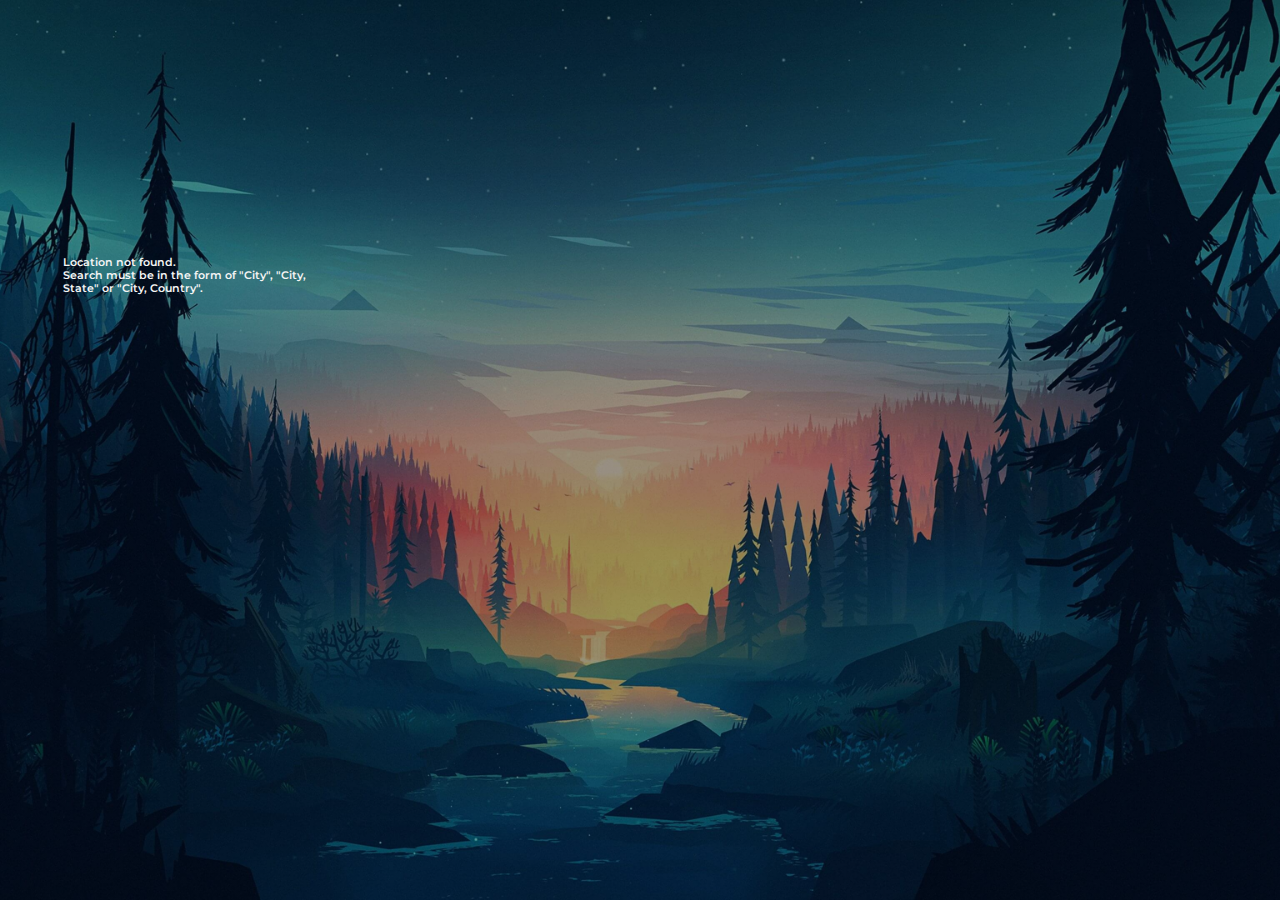
<file: index.html>
<!DOCTYPE html>
<html lang="en">
  <head>
    <meta charset="UTF-8" />
    <meta name="viewport" content="width=device-width,initial-scale=1" />
    <title>Odin Recipes</title>
    <link rel="icon" type="image/x-icon" href="../../images/favicon.ico" />
    <script src="components/header.js"></script>
    <script defer="defer" src="script.js"></script>
    <link href="globals.css" rel="stylesheet" />
    <link href="style.css" rel="stylesheet" />
  </head>
  <body>
    <div class="header-container" id="header-container"></div>
    <main>
      <div class="weather-info">
        <div class="weather-info__description"></div>
        <div class="weather-info__city"></div>
        <div class="weather-info__date"></div>
        <div class="weather-info__time"></div>
        <div class="weather-info__temperature"></div>
        <div class="weather-info__units-f">Display °F</div>
        <div class="weather-info__units-c">Display °C</div>
        <div class="weather-info__icon">
          <svg
            xmlns="http://www.w3.org/2000/svg"
            version="1.1"
            fill="#f5f5f5"
            viewBox="3 3 26 26"
          >
            <title>sun</title>
            <path
              d="M16 9c-3.859 0-7 3.141-7 7s3.141 7 7 7 7-3.141 7-7c0-3.859-3.141-7-7-7zM16 21c-2.762 0-5-2.238-5-5s2.238-5 5-5 5 2.238 5 5-2.238 5-5 5zM16 7c0.552 0 1-0.448 1-1v-2c0-0.552-0.448-1-1-1s-1 0.448-1 1v2c0 0.552 0.448 1 1 1zM16 25c-0.552 0-1 0.448-1 1v2c0 0.552 0.448 1 1 1s1-0.448 1-1v-2c0-0.552-0.448-1-1-1zM23.777 9.635l1.414-1.414c0.391-0.391 0.391-1.023 0-1.414s-1.023-0.391-1.414 0l-1.414 1.414c-0.391 0.391-0.391 1.023 0 1.414s1.023 0.391 1.414 0zM8.223 22.365l-1.414 1.414c-0.391 0.391-0.391 1.023 0 1.414s1.023 0.391 1.414 0l1.414-1.414c0.391-0.392 0.391-1.023 0-1.414s-1.023-0.392-1.414 0zM7 16c0-0.552-0.448-1-1-1h-2c-0.552 0-1 0.448-1 1s0.448 1 1 1h2c0.552 0 1-0.448 1-1zM28 15h-2c-0.552 0-1 0.448-1 1s0.448 1 1 1h2c0.552 0 1-0.448 1-1s-0.448-1-1-1zM8.221 9.635c0.391 0.391 1.024 0.391 1.414 0s0.391-1.023 0-1.414l-1.414-1.414c-0.391-0.391-1.023-0.391-1.414 0s-0.391 1.023 0 1.414l1.414 1.414zM23.779 22.363c-0.392-0.391-1.023-0.391-1.414 0s-0.392 1.023 0 1.414l1.414 1.414c0.391 0.391 1.023 0.391 1.414 0s0.391-1.023 0-1.414l-1.414-1.414z"
            />
          </svg>
        </div>
        <div class="search-box">
          <input class="search-box-input" placeholder="Search Location..." />
          <div class="search"></div>
        </div>
        <div class="error-msg">
          Location not found.<br />Search must be in the form of "City", "City,
          State" or "City, Country".
        </div>
      </div>
      <div class="weather-details-container">
        <div class="weather-details">
          <div class="weather-details__icon">
            <svg
              xmlns="http://www.w3.org/2000/svg"
              id="Capa_1"
              enable-background="new 0 0 512.002 512.002"
              viewBox="41.12 0 429.76 512"
              fill="#f5f5f5"
            >
              <g>
                <path
                  d="m249.63 327.699v-243.448c0-19.162-15.589-34.751-34.751-34.751s-34.751 15.589-34.751 34.751v243.448c-22.755 12.568-37.127 36.593-37.127 62.92 0 39.634 32.244 71.878 71.878 71.878s71.878-32.244 71.878-71.878c0-26.327-14.372-50.352-37.127-62.92zm-34.751-258.199c8.134 0 14.751 6.617 14.751 14.751v114.422h-29.502v-114.422c0-8.134 6.617-14.751 14.751-14.751zm0 372.997c-28.605 0-51.878-23.272-51.878-51.878 0-20.621 12.22-39.286 31.132-47.552 3.642-1.592 5.995-5.189 5.995-9.163v-115.231h29.502v115.231c0 3.974 2.354 7.571 5.995 9.163 18.912 8.266 31.132 26.931 31.132 47.552 0 28.606-23.273 51.878-51.878 51.878z"
                ></path>
                <path
                  d="m51.123 156.795h49.502c5.522 0 10-4.477 10-10s-4.478-10-10-10h-49.502c-5.522 0-10 4.477-10 10s4.477 10 10 10z"
                ></path>
                <path
                  d="m75.874 94.917h24.751c5.522 0 10-4.477 10-10s-4.478-10-10-10h-24.751c-5.522 0-10 4.477-10 10s4.477 10 10 10z"
                ></path>
                <path
                  d="m110.625 270.551c0-5.523-4.478-10-10-10h-49.502c-5.522 0-10 4.477-10 10s4.478 10 10 10h49.502c5.522 0 10-4.477 10-10z"
                ></path>
                <path
                  d="m100.625 198.673h-24.751c-5.522 0-10 4.477-10 10s4.478 10 10 10h24.751c5.522 0 10-4.477 10-10s-4.478-10-10-10z"
                ></path>
                <path
                  d="m430.503 137.715c-4.568-45.288-42.912-80.755-89.384-80.755-15.329 0-30.298 3.943-43.533 11.275-7.505-38.821-41.727-68.235-82.707-68.235-46.458 0-84.254 37.796-84.254 84.254v219.071c-24.692 23.832-38.153 56.815-37.064 91.206 2.006 63.366 53.192 114.924 116.532 117.377 1.62.063 3.234.094 4.845.094 31.506-.001 61.19-11.946 84.043-33.932 24.04-23.127 37.279-54.184 37.279-87.45 0-9.693-1.179-19.267-3.435-28.539h26.856c17.292 0 31.36-14.073 31.36-31.37 0-14.051-9.295-25.972-22.06-29.943-4.113-25.004-25.879-44.137-52.029-44.137-6.123 0-12.146 1.074-17.818 3.111v-23.112h121.826c27.526 0 49.92-22.394 49.92-49.92-.001-24.258-17.4-44.53-40.377-48.995zm-113.552 138.915c15.279 0 28.144 10.526 31.731 24.707-2.099.786-4.117 1.799-6.02 3.03-4.638 3-5.966 9.19-2.966 13.828 1.913 2.959 5.126 4.57 8.406 4.57 1.86 0 3.742-.518 5.421-1.604 1.807-1.169 3.906-1.79 6.076-1.805.027 0 .054.004.081.004 6.264 0 11.36 5.092 11.36 11.35 0 6.27-5.097 11.37-11.36 11.37h-33.61c-6.311-14.417-15.412-27.622-26.937-38.754v-21.422c5.271-3.424 11.46-5.274 17.818-5.274zm104.008-60h-121.826v-29.835c0-5.523-4.477-10-10-10-5.522 0-10 4.477-10 10v120.883c0 2.842 1.209 5.55 3.326 7.447 21.48 19.251 33.801 46.767 33.801 75.494 0 27.777-11.061 53.715-31.145 73.037-20.066 19.304-46.426 29.345-74.249 28.266-52.895-2.048-95.641-45.105-97.315-98.025-.95-29.988 11.351-58.7 33.748-78.773 2.117-1.897 3.326-4.604 3.326-7.447v-223.423c0-35.43 28.824-64.254 64.254-64.254s64.254 28.824 64.254 64.254v22.541c0 5.523 4.478 10 10 10 5.523 0 10-4.477 10-10v-15.785c12.058-9.08 26.795-14.05 41.986-14.05 35.501 0 64.879 26.633 69.256 60.964-5.84 1.262-11.422 3.568-16.493 6.847-4.638 2.999-5.967 9.189-2.968 13.827 1.913 2.96 5.127 4.571 8.407 4.571 1.859 0 3.741-.518 5.42-1.604 4.811-3.111 10.399-4.758 16.161-4.769.019 0 .037.003.056.003 16.498 0 29.92 13.417 29.92 29.91.001 16.499-13.421 29.921-29.919 29.921z"
                ></path>
                <circle cx="289.131" cy="146.795" r="10"></circle>
              </g>
            </svg>
          </div>
          <div class="weather-details__info">
            <div class="weather-details__label">Feels Like</div>
            <div class="weather-details__data" id="feels-like"></div>
          </div>
        </div>
        <div class="weather-details">
          <div class="weather-details__icon">
            <svg
              xmlns="http://www.w3.org/2000/svg"
              xmlns:xlink="http://www.w3.org/1999/xlink"
              version="1.1"
              id="Layer_1"
              style="enable-background: new 0 0 512.005 512.005"
              xml:space="preserve"
              fill="#f5f5f5"
              viewBox="0 0 512 512.01"
            >
              <g>
                <g>
                  <g>
                    <path
                      d="M327.159,2.766c-4.063-3.688-10.25-3.688-14.313,0c-4.642,4.186-110.889,101.292-160.228,213.839      c-5.318-1.867-11.44-3.266-19.355-3.266c-18.677,0-28.698,6.969-36.75,12.573c-7.031,4.896-12.583,8.76-24.573,8.76      c-11.969,0-17.521-3.865-24.542-8.75c-8.042-5.604-18.063-12.583-36.729-12.583c-5.896,0-10.667,4.771-10.667,10.667      c0,5.896,4.771,10.667,10.667,10.667c11.969,0,17.521,3.865,24.542,8.75c8.042,5.604,18.063,12.583,36.729,12.583      c18.677,0,28.708-6.979,36.76-12.583c7.031-4.885,12.583-8.75,24.563-8.75c12,0,17.563,3.865,24.604,8.76      c8.052,5.604,18.083,12.573,36.771,12.573c18.677,0,28.708-6.969,36.771-12.573c7.031-4.896,12.594-8.76,24.594-8.76      c5.896,0,10.667-4.771,10.667-10.667c0-5.896-4.771-10.667-10.667-10.667c-18.687,0-28.719,6.969-36.781,12.573      c-7.031,4.896-12.594,8.76-24.583,8.76c-11.208,0-16.823-3.419-23.242-7.854c40.121-92.661,123.661-177.466,148.607-201.49      c33.219,32.01,170.667,171.865,170.667,294.677c0,94.104-76.563,170.667-170.667,170.667c-42.477,0-82.669-15.822-113.78-43.758      c11.542-2.138,18.994-7.177,25.186-11.482c7.031-4.896,12.594-8.76,24.594-8.76c5.896,0,10.667-4.771,10.667-10.667      s-4.771-10.667-10.667-10.667c-18.687,0-28.719,6.969-36.781,12.573c-7.031,4.896-12.594,8.76-24.583,8.76      c-12,0-17.563-3.865-24.594-8.76c-8.063-5.604-18.094-12.573-36.781-12.573c-18.677,0-28.698,6.969-36.75,12.573      c-7.031,4.896-12.583,8.76-24.573,8.76c-11.969,0-17.521-3.865-24.542-8.75c-8.042-5.604-18.063-12.583-36.729-12.583      c-5.896,0-10.667,4.771-10.667,10.667s4.771,10.667,10.667,10.667c11.969,0,17.521,3.865,24.542,8.75      c8.042,5.604,18.063,12.583,36.729,12.583c18.677,0,28.708-6.979,36.76-12.583c7.031-4.885,12.583-8.75,24.563-8.75      c12,0,17.563,3.865,24.604,8.76c4.345,3.023,9.414,6.355,15.961,8.865c36.6,42.996,89.655,67.708,146.174,67.708      c105.865,0,192-86.135,192-192C512.003,171.641,334.701,9.589,327.159,2.766z"
                    />
                    <path
                      d="M10.669,362.672c11.969,0,17.521,3.865,24.542,8.75c8.042,5.604,18.063,12.583,36.729,12.583      c5.896,0,10.667-4.771,10.667-10.667c0-5.896-4.771-10.667-10.667-10.667c-11.969,0-17.521-3.865-24.542-8.75      c-8.042-5.604-18.063-12.583-36.729-12.583c-5.896,0-10.667,4.771-10.667,10.667S4.773,362.672,10.669,362.672z"
                    />
                    <path
                      d="M133.263,341.339c-5.896,0-10.667,4.771-10.667,10.667s4.771,10.667,10.667,10.667c12,0,17.563,3.865,24.594,8.76       c8.063,5.604,18.094,12.573,36.781,12.573c18.677,0,28.708-6.969,36.771-12.573c7.031-4.896,12.594-8.76,24.594-8.76       c12.198,0,18.406,3.969,26.25,8.99c9.052,5.781,19.313,12.344,37.75,12.344c5.896,0,10.667-4.771,10.667-10.667       c0-5.896-4.771-10.667-10.667-10.667c-12.198,0-18.406-3.969-26.25-8.99c-9.052-5.781-19.313-12.344-37.75-12.344       c-18.687,0-28.719,6.969-36.781,12.573c-7.031,4.896-12.594,8.76-24.583,8.76c-12,0-17.563-3.865-24.604-8.76       C161.982,348.307,151.951,341.339,133.263,341.339z"
                    />
                    <path
                      d="M133.263,277.339c-18.677,0-28.698,6.969-36.75,12.573c-7.031,4.896-12.583,8.76-24.573,8.76       c-11.969,0-17.521-3.865-24.542-8.75c-8.042-5.604-18.063-12.583-36.729-12.583c-5.896,0-10.667,4.771-10.667,10.667       c0,5.896,4.771,10.667,10.667,10.667c11.969,0,17.521,3.865,24.542,8.75c8.042,5.604,18.063,12.583,36.729,12.583       c18.677,0,28.708-6.979,36.76-12.583c7.031-4.885,12.583-8.75,24.563-8.75c5.896,0,10.667-4.771,10.667-10.667       C143.93,282.109,139.159,277.339,133.263,277.339z"
                    />
                    <path
                      d="M231.409,307.432c7.031-4.896,12.594-8.76,24.594-8.76c11.969,0,17.521,3.865,24.542,8.75       c8.042,5.604,18.063,12.583,36.729,12.583c18.677,0,28.708-6.979,36.76-12.583c7.031-4.885,12.583-8.75,24.563-8.75       c5.896,0,10.667-4.771,10.667-10.667c0-5.896-4.771-10.667-10.667-10.667c-18.677,0-28.698,6.969-36.75,12.573       c-7.031,4.896-12.583,8.76-24.573,8.76c-11.969,0-17.521-3.865-24.542-8.75c-8.042-5.604-18.063-12.583-36.729-12.583       c-18.687,0-28.719,6.969-36.781,12.573c-7.031,4.896-12.594,8.76-24.583,8.76c-5.896,0-10.667,4.771-10.667,10.667       s4.771,10.667,10.667,10.667C213.315,320.005,223.346,313.036,231.409,307.432z"
                    />
                  </g>
                </g>
              </g>
            </svg>
          </div>
          <div class="weather-details__info">
            <div class="weather-details__label">Humidity</div>
            <div class="weather-details__data" id="humidity"></div>
          </div>
        </div>
        <div class="weather-details">
          <div class="weather-details__icon">
            <svg
              xmlns="http://www.w3.org/2000/svg"
              version="1.1"
              fill="#f5f5f5"
              viewBox="0 0 32 32"
            >
              <title>rainy</title>
              <path
                d="M25 4c-0.332 0-0.66 0.023-0.987 0.070-1.867-2.544-4.814-4.070-8.013-4.070s-6.145 1.526-8.013 4.070c-0.327-0.047-0.655-0.070-0.987-0.070-3.859 0-7 3.141-7 7s3.141 7 7 7c0.856 0 1.693-0.156 2.482-0.458 1.81 1.578 4.112 2.458 6.518 2.458 2.409 0 4.708-0.88 6.518-2.458 0.789 0.302 1.626 0.458 2.482 0.458 3.859 0 7-3.141 7-7s-3.141-7-7-7zM25 16c-1.070 0-2.057-0.344-2.871-0.917-1.467 1.768-3.652 2.917-6.129 2.917s-4.662-1.148-6.129-2.917c-0.813 0.573-1.801 0.917-2.871 0.917-2.762 0-5-2.238-5-5s2.238-5 5-5c0.676 0 1.316 0.138 1.902 0.38 1.327-2.588 3.991-4.38 7.098-4.38s5.771 1.792 7.096 4.38c0.587-0.242 1.229-0.38 1.904-0.38 2.762 0 5 2.238 5 5s-2.238 5-5 5zM14.063 30c0 1.105 0.895 2 2 2s2-0.895 2-2-2-4-2-4-2 2.895-2 4zM22 28c0 1.105 0.895 2 2 2s2-0.895 2-2-2-4-2-4-2 2.895-2 4zM6 24c0 1.105 0.894 2 2 2s2-0.895 2-2-2-4-2-4-2 2.895-2 4z"
              />
            </svg>
          </div>
          <div class="weather-details__info">
            <div class="weather-details__label">Chance of Rain</div>
            <div class="weather-details__data" id="chance-of-rain"></div>
          </div>
        </div>
        <div class="weather-details">
          <div class="weather-details__icon">
            <svg
              xmlns="http://www.w3.org/2000/svg"
              version="1.1"
              fill="#f5f5f5"
              viewBox="3 6 27 20"
            >
              <title>wind</title>
              <path
                d="M30 14c0-2.209-1.795-4-4-4-2.209 0-4 1.789-4 4h2c0-1.105 0.888-2 2-2 1.105 0 2 0.888 2 2 0 1.105-0.89 2-2.004 2h-22.996v2h23.002c2.208 0 3.998-1.795 3.998-4v0zM21 10c0-2.209-1.795-4-4-4-2.209 0-4 1.789-4 3.997v0.003h2c0-1.105 0.888-2 2-2 1.105 0 2 0.888 2 2 0 1.105-0.897 2-2.006 2h-11.994v2h12.004c2.207 0 3.996-1.795 3.996-4v0zM26 23c0 1.657-1.347 3-3 3v0c-1.657 0-3-1.342-3-2.991v-0.009h2c0 0.552 0.444 1 1 1v0c0.552 0 1-0.444 1-1v0c0-0.552-0.449-1-1.007-1h-13.993v-2h14c1.657 0 3 1.347 3 3v0 0z"
              />
            </svg>
          </div>
          <div class="weather-details__info">
            <div class="weather-details__label">Wind Speed</div>
            <div class="weather-details__data" id="wind-speed"></div>
          </div>
        </div>
      </div>
    </main>
    <div class="forecast">
      <div class="change-forecast">
        <div class="daily-btn forecast-selected">Daily</div>
        <div class="hourly-btn">Hourly</div>
        <div class="change-hours">
          <div class="change-hours__left">
            <svg
              xmlns="http://www.w3.org/2000/svg"
              version="1.1"
              viewBox="8.02 6 7.41 12"
              fill="#f5f5f5"
            >
              <title>arrow_left</title>
              <path
                d="M15.422 16.594l-1.406 1.406-6-6 6-6 1.406 1.406-4.594 4.594z"
              />
            </svg>
          </div>
          <div class="dot dot1 dot-selected" data-dot="1"></div>
          <div class="dot dot2" data-dot="2"></div>
          <div class="dot dot3" data-dot="3"></div>
          <div class="change-hours__right">
            <svg
              xmlns="http://www.w3.org/2000/svg"
              version="1.1"
              viewBox="8.58 6 7.41 12"
              fill="#f5f5f5"
            >
              <title>arrow_right</title>
              <path
                d="M8.578 16.594l4.594-4.594-4.594-4.594 1.406-1.406 6 6-6 6z"
              />
            </svg>
          </div>
        </div>
      </div>
      <div class="forecast-hourly-outer-container">
        <div class="forecast-hourly-container">
          <div class="forecast-hourly" id="current-hour-plus-1">
            <div class="forecast-hourly__day">2pm</div>
            <div class="forecast-hourly__temperature">
              <div class="forecast-hourly__temperature-high">28 &deg;C</div>
            </div>
            <div class="forecast-hourly__icon">
              <svg
                xmlns="http://www.w3.org/2000/svg"
                version="1.1"
                fill="#f5f5f5"
                viewBox="0 0 32 32"
              >
                <title>rainy</title>
                <path
                  d="M25 4c-0.332 0-0.66 0.023-0.987 0.070-1.867-2.544-4.814-4.070-8.013-4.070s-6.145 1.526-8.013 4.070c-0.327-0.047-0.655-0.070-0.987-0.070-3.859 0-7 3.141-7 7s3.141 7 7 7c0.856 0 1.693-0.156 2.482-0.458 1.81 1.578 4.112 2.458 6.518 2.458 2.409 0 4.708-0.88 6.518-2.458 0.789 0.302 1.626 0.458 2.482 0.458 3.859 0 7-3.141 7-7s-3.141-7-7-7zM25 16c-1.070 0-2.057-0.344-2.871-0.917-1.467 1.768-3.652 2.917-6.129 2.917s-4.662-1.148-6.129-2.917c-0.813 0.573-1.801 0.917-2.871 0.917-2.762 0-5-2.238-5-5s2.238-5 5-5c0.676 0 1.316 0.138 1.902 0.38 1.327-2.588 3.991-4.38 7.098-4.38s5.771 1.792 7.096 4.38c0.587-0.242 1.229-0.38 1.904-0.38 2.762 0 5 2.238 5 5s-2.238 5-5 5zM14.063 30c0 1.105 0.895 2 2 2s2-0.895 2-2-2-4-2-4-2 2.895-2 4zM22 28c0 1.105 0.895 2 2 2s2-0.895 2-2-2-4-2-4-2 2.895-2 4zM6 24c0 1.105 0.894 2 2 2s2-0.895 2-2-2-4-2-4-2 2.895-2 4z"
                />
              </svg>
            </div>
          </div>
          <div class="forecast-hourly" id="current-hour-plus-2">
            <div class="forecast-hourly__day">3pm</div>
            <div class="forecast-hourly__temperature">
              <div class="forecast-hourly__temperature-high">28 &deg;C</div>
            </div>
            <div class="forecast-hourly__icon">
              <svg
                xmlns="http://www.w3.org/2000/svg"
                version="1.1"
                fill="#f5f5f5"
                viewBox="0 0 32 32"
              >
                <title>rainy</title>
                <path
                  d="M25 4c-0.332 0-0.66 0.023-0.987 0.070-1.867-2.544-4.814-4.070-8.013-4.070s-6.145 1.526-8.013 4.070c-0.327-0.047-0.655-0.070-0.987-0.070-3.859 0-7 3.141-7 7s3.141 7 7 7c0.856 0 1.693-0.156 2.482-0.458 1.81 1.578 4.112 2.458 6.518 2.458 2.409 0 4.708-0.88 6.518-2.458 0.789 0.302 1.626 0.458 2.482 0.458 3.859 0 7-3.141 7-7s-3.141-7-7-7zM25 16c-1.070 0-2.057-0.344-2.871-0.917-1.467 1.768-3.652 2.917-6.129 2.917s-4.662-1.148-6.129-2.917c-0.813 0.573-1.801 0.917-2.871 0.917-2.762 0-5-2.238-5-5s2.238-5 5-5c0.676 0 1.316 0.138 1.902 0.38 1.327-2.588 3.991-4.38 7.098-4.38s5.771 1.792 7.096 4.38c0.587-0.242 1.229-0.38 1.904-0.38 2.762 0 5 2.238 5 5s-2.238 5-5 5zM14.063 30c0 1.105 0.895 2 2 2s2-0.895 2-2-2-4-2-4-2 2.895-2 4zM22 28c0 1.105 0.895 2 2 2s2-0.895 2-2-2-4-2-4-2 2.895-2 4zM6 24c0 1.105 0.894 2 2 2s2-0.895 2-2-2-4-2-4-2 2.895-2 4z"
                />
              </svg>
            </div>
          </div>
          <div class="forecast-hourly" id="current-hour-plus-3">
            <div class="forecast-hourly__day">4pm</div>
            <div class="forecast-hourly__temperature">
              <div class="forecast-hourly__temperature-high">28 &deg;C</div>
            </div>
            <div class="forecast-hourly__icon">
              <svg
                xmlns="http://www.w3.org/2000/svg"
                version="1.1"
                fill="#f5f5f5"
                viewBox="0 0 32 32"
              >
                <title>rainy</title>
                <path
                  d="M25 4c-0.332 0-0.66 0.023-0.987 0.070-1.867-2.544-4.814-4.070-8.013-4.070s-6.145 1.526-8.013 4.070c-0.327-0.047-0.655-0.070-0.987-0.070-3.859 0-7 3.141-7 7s3.141 7 7 7c0.856 0 1.693-0.156 2.482-0.458 1.81 1.578 4.112 2.458 6.518 2.458 2.409 0 4.708-0.88 6.518-2.458 0.789 0.302 1.626 0.458 2.482 0.458 3.859 0 7-3.141 7-7s-3.141-7-7-7zM25 16c-1.070 0-2.057-0.344-2.871-0.917-1.467 1.768-3.652 2.917-6.129 2.917s-4.662-1.148-6.129-2.917c-0.813 0.573-1.801 0.917-2.871 0.917-2.762 0-5-2.238-5-5s2.238-5 5-5c0.676 0 1.316 0.138 1.902 0.38 1.327-2.588 3.991-4.38 7.098-4.38s5.771 1.792 7.096 4.38c0.587-0.242 1.229-0.38 1.904-0.38 2.762 0 5 2.238 5 5s-2.238 5-5 5zM14.063 30c0 1.105 0.895 2 2 2s2-0.895 2-2-2-4-2-4-2 2.895-2 4zM22 28c0 1.105 0.895 2 2 2s2-0.895 2-2-2-4-2-4-2 2.895-2 4zM6 24c0 1.105 0.894 2 2 2s2-0.895 2-2-2-4-2-4-2 2.895-2 4z"
                />
              </svg>
            </div>
          </div>
          <div class="forecast-hourly" id="current-hour-plus-4">
            <div class="forecast-hourly__day">5pm</div>
            <div class="forecast-hourly__temperature">
              <div class="forecast-hourly__temperature-high">28 &deg;C</div>
            </div>
            <div class="forecast-hourly__icon">
              <svg
                xmlns="http://www.w3.org/2000/svg"
                version="1.1"
                fill="#f5f5f5"
                viewBox="0 0 32 32"
              >
                <title>rainy</title>
                <path
                  d="M25 4c-0.332 0-0.66 0.023-0.987 0.070-1.867-2.544-4.814-4.070-8.013-4.070s-6.145 1.526-8.013 4.070c-0.327-0.047-0.655-0.070-0.987-0.070-3.859 0-7 3.141-7 7s3.141 7 7 7c0.856 0 1.693-0.156 2.482-0.458 1.81 1.578 4.112 2.458 6.518 2.458 2.409 0 4.708-0.88 6.518-2.458 0.789 0.302 1.626 0.458 2.482 0.458 3.859 0 7-3.141 7-7s-3.141-7-7-7zM25 16c-1.070 0-2.057-0.344-2.871-0.917-1.467 1.768-3.652 2.917-6.129 2.917s-4.662-1.148-6.129-2.917c-0.813 0.573-1.801 0.917-2.871 0.917-2.762 0-5-2.238-5-5s2.238-5 5-5c0.676 0 1.316 0.138 1.902 0.38 1.327-2.588 3.991-4.38 7.098-4.38s5.771 1.792 7.096 4.38c0.587-0.242 1.229-0.38 1.904-0.38 2.762 0 5 2.238 5 5s-2.238 5-5 5zM14.063 30c0 1.105 0.895 2 2 2s2-0.895 2-2-2-4-2-4-2 2.895-2 4zM22 28c0 1.105 0.895 2 2 2s2-0.895 2-2-2-4-2-4-2 2.895-2 4zM6 24c0 1.105 0.894 2 2 2s2-0.895 2-2-2-4-2-4-2 2.895-2 4z"
                />
              </svg>
            </div>
          </div>
          <div class="forecast-hourly" id="current-hour-plus-5">
            <div class="forecast-hourly__day">6pm</div>
            <div class="forecast-hourly__temperature">
              <div class="forecast-hourly__temperature-high">28 &deg;C</div>
            </div>
            <div class="forecast-hourly__icon">
              <svg
                xmlns="http://www.w3.org/2000/svg"
                version="1.1"
                fill="#f5f5f5"
                viewBox="0 0 32 32"
              >
                <title>rainy</title>
                <path
                  d="M25 4c-0.332 0-0.66 0.023-0.987 0.070-1.867-2.544-4.814-4.070-8.013-4.070s-6.145 1.526-8.013 4.070c-0.327-0.047-0.655-0.070-0.987-0.070-3.859 0-7 3.141-7 7s3.141 7 7 7c0.856 0 1.693-0.156 2.482-0.458 1.81 1.578 4.112 2.458 6.518 2.458 2.409 0 4.708-0.88 6.518-2.458 0.789 0.302 1.626 0.458 2.482 0.458 3.859 0 7-3.141 7-7s-3.141-7-7-7zM25 16c-1.070 0-2.057-0.344-2.871-0.917-1.467 1.768-3.652 2.917-6.129 2.917s-4.662-1.148-6.129-2.917c-0.813 0.573-1.801 0.917-2.871 0.917-2.762 0-5-2.238-5-5s2.238-5 5-5c0.676 0 1.316 0.138 1.902 0.38 1.327-2.588 3.991-4.38 7.098-4.38s5.771 1.792 7.096 4.38c0.587-0.242 1.229-0.38 1.904-0.38 2.762 0 5 2.238 5 5s-2.238 5-5 5zM14.063 30c0 1.105 0.895 2 2 2s2-0.895 2-2-2-4-2-4-2 2.895-2 4zM22 28c0 1.105 0.895 2 2 2s2-0.895 2-2-2-4-2-4-2 2.895-2 4zM6 24c0 1.105 0.894 2 2 2s2-0.895 2-2-2-4-2-4-2 2.895-2 4z"
                />
              </svg>
            </div>
          </div>
          <div class="forecast-hourly" id="current-hour-plus-6">
            <div class="forecast-hourly__day">7pm</div>
            <div class="forecast-hourly__temperature">
              <div class="forecast-hourly__temperature-high">28 &deg;C</div>
            </div>
            <div class="forecast-hourly__icon">
              <svg
                xmlns="http://www.w3.org/2000/svg"
                version="1.1"
                fill="#f5f5f5"
                viewBox="0 0 32 32"
              >
                <title>rainy</title>
                <path
                  d="M25 4c-0.332 0-0.66 0.023-0.987 0.070-1.867-2.544-4.814-4.070-8.013-4.070s-6.145 1.526-8.013 4.070c-0.327-0.047-0.655-0.070-0.987-0.070-3.859 0-7 3.141-7 7s3.141 7 7 7c0.856 0 1.693-0.156 2.482-0.458 1.81 1.578 4.112 2.458 6.518 2.458 2.409 0 4.708-0.88 6.518-2.458 0.789 0.302 1.626 0.458 2.482 0.458 3.859 0 7-3.141 7-7s-3.141-7-7-7zM25 16c-1.070 0-2.057-0.344-2.871-0.917-1.467 1.768-3.652 2.917-6.129 2.917s-4.662-1.148-6.129-2.917c-0.813 0.573-1.801 0.917-2.871 0.917-2.762 0-5-2.238-5-5s2.238-5 5-5c0.676 0 1.316 0.138 1.902 0.38 1.327-2.588 3.991-4.38 7.098-4.38s5.771 1.792 7.096 4.38c0.587-0.242 1.229-0.38 1.904-0.38 2.762 0 5 2.238 5 5s-2.238 5-5 5zM14.063 30c0 1.105 0.895 2 2 2s2-0.895 2-2-2-4-2-4-2 2.895-2 4zM22 28c0 1.105 0.895 2 2 2s2-0.895 2-2-2-4-2-4-2 2.895-2 4zM6 24c0 1.105 0.894 2 2 2s2-0.895 2-2-2-4-2-4-2 2.895-2 4z"
                />
              </svg>
            </div>
          </div>
          <div class="forecast-hourly" id="current-hour-plus-7">
            <div class="forecast-hourly__day">8pm</div>
            <div class="forecast-hourly__temperature">
              <div class="forecast-hourly__temperature-high">28 &deg;C</div>
            </div>
            <div class="forecast-hourly__icon">
              <svg
                xmlns="http://www.w3.org/2000/svg"
                version="1.1"
                fill="#f5f5f5"
                viewBox="0 0 32 32"
              >
                <title>rainy</title>
                <path
                  d="M25 4c-0.332 0-0.66 0.023-0.987 0.070-1.867-2.544-4.814-4.070-8.013-4.070s-6.145 1.526-8.013 4.070c-0.327-0.047-0.655-0.070-0.987-0.070-3.859 0-7 3.141-7 7s3.141 7 7 7c0.856 0 1.693-0.156 2.482-0.458 1.81 1.578 4.112 2.458 6.518 2.458 2.409 0 4.708-0.88 6.518-2.458 0.789 0.302 1.626 0.458 2.482 0.458 3.859 0 7-3.141 7-7s-3.141-7-7-7zM25 16c-1.070 0-2.057-0.344-2.871-0.917-1.467 1.768-3.652 2.917-6.129 2.917s-4.662-1.148-6.129-2.917c-0.813 0.573-1.801 0.917-2.871 0.917-2.762 0-5-2.238-5-5s2.238-5 5-5c0.676 0 1.316 0.138 1.902 0.38 1.327-2.588 3.991-4.38 7.098-4.38s5.771 1.792 7.096 4.38c0.587-0.242 1.229-0.38 1.904-0.38 2.762 0 5 2.238 5 5s-2.238 5-5 5zM14.063 30c0 1.105 0.895 2 2 2s2-0.895 2-2-2-4-2-4-2 2.895-2 4zM22 28c0 1.105 0.895 2 2 2s2-0.895 2-2-2-4-2-4-2 2.895-2 4zM6 24c0 1.105 0.894 2 2 2s2-0.895 2-2-2-4-2-4-2 2.895-2 4z"
                />
              </svg>
            </div>
          </div>
          <div class="forecast-hourly" id="current-hour-plus-8">
            <div class="forecast-hourly__day">9pm</div>
            <div class="forecast-hourly__temperature">
              <div class="forecast-hourly__temperature-high">28 &deg;C</div>
            </div>
            <div class="forecast-hourly__icon">
              <svg
                xmlns="http://www.w3.org/2000/svg"
                version="1.1"
                fill="#f5f5f5"
                viewBox="0 0 32 32"
              >
                <title>rainy</title>
                <path
                  d="M25 4c-0.332 0-0.66 0.023-0.987 0.070-1.867-2.544-4.814-4.070-8.013-4.070s-6.145 1.526-8.013 4.070c-0.327-0.047-0.655-0.070-0.987-0.070-3.859 0-7 3.141-7 7s3.141 7 7 7c0.856 0 1.693-0.156 2.482-0.458 1.81 1.578 4.112 2.458 6.518 2.458 2.409 0 4.708-0.88 6.518-2.458 0.789 0.302 1.626 0.458 2.482 0.458 3.859 0 7-3.141 7-7s-3.141-7-7-7zM25 16c-1.070 0-2.057-0.344-2.871-0.917-1.467 1.768-3.652 2.917-6.129 2.917s-4.662-1.148-6.129-2.917c-0.813 0.573-1.801 0.917-2.871 0.917-2.762 0-5-2.238-5-5s2.238-5 5-5c0.676 0 1.316 0.138 1.902 0.38 1.327-2.588 3.991-4.38 7.098-4.38s5.771 1.792 7.096 4.38c0.587-0.242 1.229-0.38 1.904-0.38 2.762 0 5 2.238 5 5s-2.238 5-5 5zM14.063 30c0 1.105 0.895 2 2 2s2-0.895 2-2-2-4-2-4-2 2.895-2 4zM22 28c0 1.105 0.895 2 2 2s2-0.895 2-2-2-4-2-4-2 2.895-2 4zM6 24c0 1.105 0.894 2 2 2s2-0.895 2-2-2-4-2-4-2 2.895-2 4z"
                />
              </svg>
            </div>
          </div>
          <div class="forecast-hourly" id="current-hour-plus-9">
            <div class="forecast-hourly__day">10pm</div>
            <div class="forecast-hourly__temperature">
              <div class="forecast-hourly__temperature-high">28 &deg;C</div>
            </div>
            <div class="forecast-hourly__icon">
              <svg
                xmlns="http://www.w3.org/2000/svg"
                version="1.1"
                fill="#f5f5f5"
                viewBox="0 0 32 32"
              >
                <title>rainy</title>
                <path
                  d="M25 4c-0.332 0-0.66 0.023-0.987 0.070-1.867-2.544-4.814-4.070-8.013-4.070s-6.145 1.526-8.013 4.070c-0.327-0.047-0.655-0.070-0.987-0.070-3.859 0-7 3.141-7 7s3.141 7 7 7c0.856 0 1.693-0.156 2.482-0.458 1.81 1.578 4.112 2.458 6.518 2.458 2.409 0 4.708-0.88 6.518-2.458 0.789 0.302 1.626 0.458 2.482 0.458 3.859 0 7-3.141 7-7s-3.141-7-7-7zM25 16c-1.070 0-2.057-0.344-2.871-0.917-1.467 1.768-3.652 2.917-6.129 2.917s-4.662-1.148-6.129-2.917c-0.813 0.573-1.801 0.917-2.871 0.917-2.762 0-5-2.238-5-5s2.238-5 5-5c0.676 0 1.316 0.138 1.902 0.38 1.327-2.588 3.991-4.38 7.098-4.38s5.771 1.792 7.096 4.38c0.587-0.242 1.229-0.38 1.904-0.38 2.762 0 5 2.238 5 5s-2.238 5-5 5zM14.063 30c0 1.105 0.895 2 2 2s2-0.895 2-2-2-4-2-4-2 2.895-2 4zM22 28c0 1.105 0.895 2 2 2s2-0.895 2-2-2-4-2-4-2 2.895-2 4zM6 24c0 1.105 0.894 2 2 2s2-0.895 2-2-2-4-2-4-2 2.895-2 4z"
                />
              </svg>
            </div>
          </div>
          <div class="forecast-hourly" id="current-hour-plus-10">
            <div class="forecast-hourly__day">11pm</div>
            <div class="forecast-hourly__temperature">
              <div class="forecast-hourly__temperature-high">28 &deg;C</div>
            </div>
            <div class="forecast-hourly__icon">
              <svg
                xmlns="http://www.w3.org/2000/svg"
                version="1.1"
                fill="#f5f5f5"
                viewBox="0 0 32 32"
              >
                <title>rainy</title>
                <path
                  d="M25 4c-0.332 0-0.66 0.023-0.987 0.070-1.867-2.544-4.814-4.070-8.013-4.070s-6.145 1.526-8.013 4.070c-0.327-0.047-0.655-0.070-0.987-0.070-3.859 0-7 3.141-7 7s3.141 7 7 7c0.856 0 1.693-0.156 2.482-0.458 1.81 1.578 4.112 2.458 6.518 2.458 2.409 0 4.708-0.88 6.518-2.458 0.789 0.302 1.626 0.458 2.482 0.458 3.859 0 7-3.141 7-7s-3.141-7-7-7zM25 16c-1.070 0-2.057-0.344-2.871-0.917-1.467 1.768-3.652 2.917-6.129 2.917s-4.662-1.148-6.129-2.917c-0.813 0.573-1.801 0.917-2.871 0.917-2.762 0-5-2.238-5-5s2.238-5 5-5c0.676 0 1.316 0.138 1.902 0.38 1.327-2.588 3.991-4.38 7.098-4.38s5.771 1.792 7.096 4.38c0.587-0.242 1.229-0.38 1.904-0.38 2.762 0 5 2.238 5 5s-2.238 5-5 5zM14.063 30c0 1.105 0.895 2 2 2s2-0.895 2-2-2-4-2-4-2 2.895-2 4zM22 28c0 1.105 0.895 2 2 2s2-0.895 2-2-2-4-2-4-2 2.895-2 4zM6 24c0 1.105 0.894 2 2 2s2-0.895 2-2-2-4-2-4-2 2.895-2 4z"
                />
              </svg>
            </div>
          </div>
          <div class="forecast-hourly" id="current-hour-plus-11">
            <div class="forecast-hourly__day">12am</div>
            <div class="forecast-hourly__temperature">
              <div class="forecast-hourly__temperature-high">28 &deg;C</div>
            </div>
            <div class="forecast-hourly__icon">
              <svg
                xmlns="http://www.w3.org/2000/svg"
                version="1.1"
                fill="#f5f5f5"
                viewBox="0 0 32 32"
              >
                <title>rainy</title>
                <path
                  d="M25 4c-0.332 0-0.66 0.023-0.987 0.070-1.867-2.544-4.814-4.070-8.013-4.070s-6.145 1.526-8.013 4.070c-0.327-0.047-0.655-0.070-0.987-0.070-3.859 0-7 3.141-7 7s3.141 7 7 7c0.856 0 1.693-0.156 2.482-0.458 1.81 1.578 4.112 2.458 6.518 2.458 2.409 0 4.708-0.88 6.518-2.458 0.789 0.302 1.626 0.458 2.482 0.458 3.859 0 7-3.141 7-7s-3.141-7-7-7zM25 16c-1.070 0-2.057-0.344-2.871-0.917-1.467 1.768-3.652 2.917-6.129 2.917s-4.662-1.148-6.129-2.917c-0.813 0.573-1.801 0.917-2.871 0.917-2.762 0-5-2.238-5-5s2.238-5 5-5c0.676 0 1.316 0.138 1.902 0.38 1.327-2.588 3.991-4.38 7.098-4.38s5.771 1.792 7.096 4.38c0.587-0.242 1.229-0.38 1.904-0.38 2.762 0 5 2.238 5 5s-2.238 5-5 5zM14.063 30c0 1.105 0.895 2 2 2s2-0.895 2-2-2-4-2-4-2 2.895-2 4zM22 28c0 1.105 0.895 2 2 2s2-0.895 2-2-2-4-2-4-2 2.895-2 4zM6 24c0 1.105 0.894 2 2 2s2-0.895 2-2-2-4-2-4-2 2.895-2 4z"
                />
              </svg>
            </div>
          </div>
          <div class="forecast-hourly" id="current-hour-plus-12">
            <div class="forecast-hourly__day">1am</div>
            <div class="forecast-hourly__temperature">
              <div class="forecast-hourly__temperature-high">28 &deg;C</div>
            </div>
            <div class="forecast-hourly__icon">
              <svg
                xmlns="http://www.w3.org/2000/svg"
                version="1.1"
                fill="#f5f5f5"
                viewBox="0 0 32 32"
              >
                <title>rainy</title>
                <path
                  d="M25 4c-0.332 0-0.66 0.023-0.987 0.070-1.867-2.544-4.814-4.070-8.013-4.070s-6.145 1.526-8.013 4.070c-0.327-0.047-0.655-0.070-0.987-0.070-3.859 0-7 3.141-7 7s3.141 7 7 7c0.856 0 1.693-0.156 2.482-0.458 1.81 1.578 4.112 2.458 6.518 2.458 2.409 0 4.708-0.88 6.518-2.458 0.789 0.302 1.626 0.458 2.482 0.458 3.859 0 7-3.141 7-7s-3.141-7-7-7zM25 16c-1.070 0-2.057-0.344-2.871-0.917-1.467 1.768-3.652 2.917-6.129 2.917s-4.662-1.148-6.129-2.917c-0.813 0.573-1.801 0.917-2.871 0.917-2.762 0-5-2.238-5-5s2.238-5 5-5c0.676 0 1.316 0.138 1.902 0.38 1.327-2.588 3.991-4.38 7.098-4.38s5.771 1.792 7.096 4.38c0.587-0.242 1.229-0.38 1.904-0.38 2.762 0 5 2.238 5 5s-2.238 5-5 5zM14.063 30c0 1.105 0.895 2 2 2s2-0.895 2-2-2-4-2-4-2 2.895-2 4zM22 28c0 1.105 0.895 2 2 2s2-0.895 2-2-2-4-2-4-2 2.895-2 4zM6 24c0 1.105 0.894 2 2 2s2-0.895 2-2-2-4-2-4-2 2.895-2 4z"
                />
              </svg>
            </div>
          </div>
          <div class="forecast-hourly" id="current-hour-plus-13">
            <div class="forecast-hourly__day">2am</div>
            <div class="forecast-hourly__temperature">
              <div class="forecast-hourly__temperature-high">28 &deg;C</div>
            </div>
            <div class="forecast-hourly__icon">
              <svg
                xmlns="http://www.w3.org/2000/svg"
                version="1.1"
                fill="#f5f5f5"
                viewBox="0 0 32 32"
              >
                <title>rainy</title>
                <path
                  d="M25 4c-0.332 0-0.66 0.023-0.987 0.070-1.867-2.544-4.814-4.070-8.013-4.070s-6.145 1.526-8.013 4.070c-0.327-0.047-0.655-0.070-0.987-0.070-3.859 0-7 3.141-7 7s3.141 7 7 7c0.856 0 1.693-0.156 2.482-0.458 1.81 1.578 4.112 2.458 6.518 2.458 2.409 0 4.708-0.88 6.518-2.458 0.789 0.302 1.626 0.458 2.482 0.458 3.859 0 7-3.141 7-7s-3.141-7-7-7zM25 16c-1.070 0-2.057-0.344-2.871-0.917-1.467 1.768-3.652 2.917-6.129 2.917s-4.662-1.148-6.129-2.917c-0.813 0.573-1.801 0.917-2.871 0.917-2.762 0-5-2.238-5-5s2.238-5 5-5c0.676 0 1.316 0.138 1.902 0.38 1.327-2.588 3.991-4.38 7.098-4.38s5.771 1.792 7.096 4.38c0.587-0.242 1.229-0.38 1.904-0.38 2.762 0 5 2.238 5 5s-2.238 5-5 5zM14.063 30c0 1.105 0.895 2 2 2s2-0.895 2-2-2-4-2-4-2 2.895-2 4zM22 28c0 1.105 0.895 2 2 2s2-0.895 2-2-2-4-2-4-2 2.895-2 4zM6 24c0 1.105 0.894 2 2 2s2-0.895 2-2-2-4-2-4-2 2.895-2 4z"
                />
              </svg>
            </div>
          </div>
          <div class="forecast-hourly" id="current-hour-plus-14">
            <div class="forecast-hourly__day">3am</div>
            <div class="forecast-hourly__temperature">
              <div class="forecast-hourly__temperature-high">28 &deg;C</div>
            </div>
            <div class="forecast-hourly__icon">
              <svg
                xmlns="http://www.w3.org/2000/svg"
                version="1.1"
                fill="#f5f5f5"
                viewBox="0 0 32 32"
              >
                <title>rainy</title>
                <path
                  d="M25 4c-0.332 0-0.66 0.023-0.987 0.070-1.867-2.544-4.814-4.070-8.013-4.070s-6.145 1.526-8.013 4.070c-0.327-0.047-0.655-0.070-0.987-0.070-3.859 0-7 3.141-7 7s3.141 7 7 7c0.856 0 1.693-0.156 2.482-0.458 1.81 1.578 4.112 2.458 6.518 2.458 2.409 0 4.708-0.88 6.518-2.458 0.789 0.302 1.626 0.458 2.482 0.458 3.859 0 7-3.141 7-7s-3.141-7-7-7zM25 16c-1.070 0-2.057-0.344-2.871-0.917-1.467 1.768-3.652 2.917-6.129 2.917s-4.662-1.148-6.129-2.917c-0.813 0.573-1.801 0.917-2.871 0.917-2.762 0-5-2.238-5-5s2.238-5 5-5c0.676 0 1.316 0.138 1.902 0.38 1.327-2.588 3.991-4.38 7.098-4.38s5.771 1.792 7.096 4.38c0.587-0.242 1.229-0.38 1.904-0.38 2.762 0 5 2.238 5 5s-2.238 5-5 5zM14.063 30c0 1.105 0.895 2 2 2s2-0.895 2-2-2-4-2-4-2 2.895-2 4zM22 28c0 1.105 0.895 2 2 2s2-0.895 2-2-2-4-2-4-2 2.895-2 4zM6 24c0 1.105 0.894 2 2 2s2-0.895 2-2-2-4-2-4-2 2.895-2 4z"
                />
              </svg>
            </div>
          </div>
          <div class="forecast-hourly" id="current-hour-plus-15">
            <div class="forecast-hourly__day">4am</div>
            <div class="forecast-hourly__temperature">
              <div class="forecast-hourly__temperature-high">28 &deg;C</div>
            </div>
            <div class="forecast-hourly__icon">
              <svg
                xmlns="http://www.w3.org/2000/svg"
                version="1.1"
                fill="#f5f5f5"
                viewBox="0 0 32 32"
              >
                <title>rainy</title>
                <path
                  d="M25 4c-0.332 0-0.66 0.023-0.987 0.070-1.867-2.544-4.814-4.070-8.013-4.070s-6.145 1.526-8.013 4.070c-0.327-0.047-0.655-0.070-0.987-0.070-3.859 0-7 3.141-7 7s3.141 7 7 7c0.856 0 1.693-0.156 2.482-0.458 1.81 1.578 4.112 2.458 6.518 2.458 2.409 0 4.708-0.88 6.518-2.458 0.789 0.302 1.626 0.458 2.482 0.458 3.859 0 7-3.141 7-7s-3.141-7-7-7zM25 16c-1.070 0-2.057-0.344-2.871-0.917-1.467 1.768-3.652 2.917-6.129 2.917s-4.662-1.148-6.129-2.917c-0.813 0.573-1.801 0.917-2.871 0.917-2.762 0-5-2.238-5-5s2.238-5 5-5c0.676 0 1.316 0.138 1.902 0.38 1.327-2.588 3.991-4.38 7.098-4.38s5.771 1.792 7.096 4.38c0.587-0.242 1.229-0.38 1.904-0.38 2.762 0 5 2.238 5 5s-2.238 5-5 5zM14.063 30c0 1.105 0.895 2 2 2s2-0.895 2-2-2-4-2-4-2 2.895-2 4zM22 28c0 1.105 0.895 2 2 2s2-0.895 2-2-2-4-2-4-2 2.895-2 4zM6 24c0 1.105 0.894 2 2 2s2-0.895 2-2-2-4-2-4-2 2.895-2 4z"
                />
              </svg>
            </div>
          </div>
          <div class="forecast-hourly" id="current-hour-plus-16">
            <div class="forecast-hourly__day">5am</div>
            <div class="forecast-hourly__temperature">
              <div class="forecast-hourly__temperature-high">28 &deg;C</div>
            </div>
            <div class="forecast-hourly__icon">
              <svg
                xmlns="http://www.w3.org/2000/svg"
                version="1.1"
                fill="#f5f5f5"
                viewBox="0 0 32 32"
              >
                <title>rainy</title>
                <path
                  d="M25 4c-0.332 0-0.66 0.023-0.987 0.070-1.867-2.544-4.814-4.070-8.013-4.070s-6.145 1.526-8.013 4.070c-0.327-0.047-0.655-0.070-0.987-0.070-3.859 0-7 3.141-7 7s3.141 7 7 7c0.856 0 1.693-0.156 2.482-0.458 1.81 1.578 4.112 2.458 6.518 2.458 2.409 0 4.708-0.88 6.518-2.458 0.789 0.302 1.626 0.458 2.482 0.458 3.859 0 7-3.141 7-7s-3.141-7-7-7zM25 16c-1.070 0-2.057-0.344-2.871-0.917-1.467 1.768-3.652 2.917-6.129 2.917s-4.662-1.148-6.129-2.917c-0.813 0.573-1.801 0.917-2.871 0.917-2.762 0-5-2.238-5-5s2.238-5 5-5c0.676 0 1.316 0.138 1.902 0.38 1.327-2.588 3.991-4.38 7.098-4.38s5.771 1.792 7.096 4.38c0.587-0.242 1.229-0.38 1.904-0.38 2.762 0 5 2.238 5 5s-2.238 5-5 5zM14.063 30c0 1.105 0.895 2 2 2s2-0.895 2-2-2-4-2-4-2 2.895-2 4zM22 28c0 1.105 0.895 2 2 2s2-0.895 2-2-2-4-2-4-2 2.895-2 4zM6 24c0 1.105 0.894 2 2 2s2-0.895 2-2-2-4-2-4-2 2.895-2 4z"
                />
              </svg>
            </div>
          </div>
          <div class="forecast-hourly" id="current-hour-plus-17">
            <div class="forecast-hourly__day">6am</div>
            <div class="forecast-hourly__temperature">
              <div class="forecast-hourly__temperature-high">28 &deg;C</div>
            </div>
            <div class="forecast-hourly__icon">
              <svg
                xmlns="http://www.w3.org/2000/svg"
                version="1.1"
                fill="#f5f5f5"
                viewBox="0 0 32 32"
              >
                <title>rainy</title>
                <path
                  d="M25 4c-0.332 0-0.66 0.023-0.987 0.070-1.867-2.544-4.814-4.070-8.013-4.070s-6.145 1.526-8.013 4.070c-0.327-0.047-0.655-0.070-0.987-0.070-3.859 0-7 3.141-7 7s3.141 7 7 7c0.856 0 1.693-0.156 2.482-0.458 1.81 1.578 4.112 2.458 6.518 2.458 2.409 0 4.708-0.88 6.518-2.458 0.789 0.302 1.626 0.458 2.482 0.458 3.859 0 7-3.141 7-7s-3.141-7-7-7zM25 16c-1.070 0-2.057-0.344-2.871-0.917-1.467 1.768-3.652 2.917-6.129 2.917s-4.662-1.148-6.129-2.917c-0.813 0.573-1.801 0.917-2.871 0.917-2.762 0-5-2.238-5-5s2.238-5 5-5c0.676 0 1.316 0.138 1.902 0.38 1.327-2.588 3.991-4.38 7.098-4.38s5.771 1.792 7.096 4.38c0.587-0.242 1.229-0.38 1.904-0.38 2.762 0 5 2.238 5 5s-2.238 5-5 5zM14.063 30c0 1.105 0.895 2 2 2s2-0.895 2-2-2-4-2-4-2 2.895-2 4zM22 28c0 1.105 0.895 2 2 2s2-0.895 2-2-2-4-2-4-2 2.895-2 4zM6 24c0 1.105 0.894 2 2 2s2-0.895 2-2-2-4-2-4-2 2.895-2 4z"
                />
              </svg>
            </div>
          </div>
          <div class="forecast-hourly" id="current-hour-plus-18">
            <div class="forecast-hourly__day">7am</div>
            <div class="forecast-hourly__temperature">
              <div class="forecast-hourly__temperature-high">28 &deg;C</div>
            </div>
            <div class="forecast-hourly__icon">
              <svg
                xmlns="http://www.w3.org/2000/svg"
                version="1.1"
                fill="#f5f5f5"
                viewBox="0 0 32 32"
              >
                <title>rainy</title>
                <path
                  d="M25 4c-0.332 0-0.66 0.023-0.987 0.070-1.867-2.544-4.814-4.070-8.013-4.070s-6.145 1.526-8.013 4.070c-0.327-0.047-0.655-0.070-0.987-0.070-3.859 0-7 3.141-7 7s3.141 7 7 7c0.856 0 1.693-0.156 2.482-0.458 1.81 1.578 4.112 2.458 6.518 2.458 2.409 0 4.708-0.88 6.518-2.458 0.789 0.302 1.626 0.458 2.482 0.458 3.859 0 7-3.141 7-7s-3.141-7-7-7zM25 16c-1.070 0-2.057-0.344-2.871-0.917-1.467 1.768-3.652 2.917-6.129 2.917s-4.662-1.148-6.129-2.917c-0.813 0.573-1.801 0.917-2.871 0.917-2.762 0-5-2.238-5-5s2.238-5 5-5c0.676 0 1.316 0.138 1.902 0.38 1.327-2.588 3.991-4.38 7.098-4.38s5.771 1.792 7.096 4.38c0.587-0.242 1.229-0.38 1.904-0.38 2.762 0 5 2.238 5 5s-2.238 5-5 5zM14.063 30c0 1.105 0.895 2 2 2s2-0.895 2-2-2-4-2-4-2 2.895-2 4zM22 28c0 1.105 0.895 2 2 2s2-0.895 2-2-2-4-2-4-2 2.895-2 4zM6 24c0 1.105 0.894 2 2 2s2-0.895 2-2-2-4-2-4-2 2.895-2 4z"
                />
              </svg>
            </div>
          </div>
          <div class="forecast-hourly" id="current-hour-plus-19">
            <div class="forecast-hourly__day">8am</div>
            <div class="forecast-hourly__temperature">
              <div class="forecast-hourly__temperature-high">28 &deg;C</div>
            </div>
            <div class="forecast-hourly__icon">
              <svg
                xmlns="http://www.w3.org/2000/svg"
                version="1.1"
                fill="#f5f5f5"
                viewBox="0 0 32 32"
              >
                <title>rainy</title>
                <path
                  d="M25 4c-0.332 0-0.66 0.023-0.987 0.070-1.867-2.544-4.814-4.070-8.013-4.070s-6.145 1.526-8.013 4.070c-0.327-0.047-0.655-0.070-0.987-0.070-3.859 0-7 3.141-7 7s3.141 7 7 7c0.856 0 1.693-0.156 2.482-0.458 1.81 1.578 4.112 2.458 6.518 2.458 2.409 0 4.708-0.88 6.518-2.458 0.789 0.302 1.626 0.458 2.482 0.458 3.859 0 7-3.141 7-7s-3.141-7-7-7zM25 16c-1.070 0-2.057-0.344-2.871-0.917-1.467 1.768-3.652 2.917-6.129 2.917s-4.662-1.148-6.129-2.917c-0.813 0.573-1.801 0.917-2.871 0.917-2.762 0-5-2.238-5-5s2.238-5 5-5c0.676 0 1.316 0.138 1.902 0.38 1.327-2.588 3.991-4.38 7.098-4.38s5.771 1.792 7.096 4.38c0.587-0.242 1.229-0.38 1.904-0.38 2.762 0 5 2.238 5 5s-2.238 5-5 5zM14.063 30c0 1.105 0.895 2 2 2s2-0.895 2-2-2-4-2-4-2 2.895-2 4zM22 28c0 1.105 0.895 2 2 2s2-0.895 2-2-2-4-2-4-2 2.895-2 4zM6 24c0 1.105 0.894 2 2 2s2-0.895 2-2-2-4-2-4-2 2.895-2 4z"
                />
              </svg>
            </div>
          </div>
          <div class="forecast-hourly" id="current-hour-plus-20">
            <div class="forecast-hourly__day">9am</div>
            <div class="forecast-hourly__temperature">
              <div class="forecast-hourly__temperature-high">28 &deg;C</div>
            </div>
            <div class="forecast-hourly__icon">
              <svg
                xmlns="http://www.w3.org/2000/svg"
                version="1.1"
                fill="#f5f5f5"
                viewBox="0 0 32 32"
              >
                <title>rainy</title>
                <path
                  d="M25 4c-0.332 0-0.66 0.023-0.987 0.070-1.867-2.544-4.814-4.070-8.013-4.070s-6.145 1.526-8.013 4.070c-0.327-0.047-0.655-0.070-0.987-0.070-3.859 0-7 3.141-7 7s3.141 7 7 7c0.856 0 1.693-0.156 2.482-0.458 1.81 1.578 4.112 2.458 6.518 2.458 2.409 0 4.708-0.88 6.518-2.458 0.789 0.302 1.626 0.458 2.482 0.458 3.859 0 7-3.141 7-7s-3.141-7-7-7zM25 16c-1.070 0-2.057-0.344-2.871-0.917-1.467 1.768-3.652 2.917-6.129 2.917s-4.662-1.148-6.129-2.917c-0.813 0.573-1.801 0.917-2.871 0.917-2.762 0-5-2.238-5-5s2.238-5 5-5c0.676 0 1.316 0.138 1.902 0.38 1.327-2.588 3.991-4.38 7.098-4.38s5.771 1.792 7.096 4.38c0.587-0.242 1.229-0.38 1.904-0.38 2.762 0 5 2.238 5 5s-2.238 5-5 5zM14.063 30c0 1.105 0.895 2 2 2s2-0.895 2-2-2-4-2-4-2 2.895-2 4zM22 28c0 1.105 0.895 2 2 2s2-0.895 2-2-2-4-2-4-2 2.895-2 4zM6 24c0 1.105 0.894 2 2 2s2-0.895 2-2-2-4-2-4-2 2.895-2 4z"
                />
              </svg>
            </div>
          </div>
          <div class="forecast-hourly" id="current-hour-plus-21">
            <div class="forecast-hourly__day">10am</div>
            <div class="forecast-hourly__temperature">
              <div class="forecast-hourly__temperature-high">28 &deg;C</div>
            </div>
            <div class="forecast-hourly__icon">
              <svg
                xmlns="http://www.w3.org/2000/svg"
                version="1.1"
                fill="#f5f5f5"
                viewBox="0 0 32 32"
              >
                <title>rainy</title>
                <path
                  d="M25 4c-0.332 0-0.66 0.023-0.987 0.070-1.867-2.544-4.814-4.070-8.013-4.070s-6.145 1.526-8.013 4.070c-0.327-0.047-0.655-0.070-0.987-0.070-3.859 0-7 3.141-7 7s3.141 7 7 7c0.856 0 1.693-0.156 2.482-0.458 1.81 1.578 4.112 2.458 6.518 2.458 2.409 0 4.708-0.88 6.518-2.458 0.789 0.302 1.626 0.458 2.482 0.458 3.859 0 7-3.141 7-7s-3.141-7-7-7zM25 16c-1.070 0-2.057-0.344-2.871-0.917-1.467 1.768-3.652 2.917-6.129 2.917s-4.662-1.148-6.129-2.917c-0.813 0.573-1.801 0.917-2.871 0.917-2.762 0-5-2.238-5-5s2.238-5 5-5c0.676 0 1.316 0.138 1.902 0.38 1.327-2.588 3.991-4.38 7.098-4.38s5.771 1.792 7.096 4.38c0.587-0.242 1.229-0.38 1.904-0.38 2.762 0 5 2.238 5 5s-2.238 5-5 5zM14.063 30c0 1.105 0.895 2 2 2s2-0.895 2-2-2-4-2-4-2 2.895-2 4zM22 28c0 1.105 0.895 2 2 2s2-0.895 2-2-2-4-2-4-2 2.895-2 4zM6 24c0 1.105 0.894 2 2 2s2-0.895 2-2-2-4-2-4-2 2.895-2 4z"
                />
              </svg>
            </div>
          </div>
          <div class="forecast-hourly" id="current-hour-plus-22">
            <div class="forecast-hourly__day">11am</div>
            <div class="forecast-hourly__temperature">
              <div class="forecast-hourly__temperature-high">28 &deg;C</div>
            </div>
            <div class="forecast-hourly__icon">
              <svg
                xmlns="http://www.w3.org/2000/svg"
                version="1.1"
                fill="#f5f5f5"
                viewBox="0 0 32 32"
              >
                <title>rainy</title>
                <path
                  d="M25 4c-0.332 0-0.66 0.023-0.987 0.070-1.867-2.544-4.814-4.070-8.013-4.070s-6.145 1.526-8.013 4.070c-0.327-0.047-0.655-0.070-0.987-0.070-3.859 0-7 3.141-7 7s3.141 7 7 7c0.856 0 1.693-0.156 2.482-0.458 1.81 1.578 4.112 2.458 6.518 2.458 2.409 0 4.708-0.88 6.518-2.458 0.789 0.302 1.626 0.458 2.482 0.458 3.859 0 7-3.141 7-7s-3.141-7-7-7zM25 16c-1.070 0-2.057-0.344-2.871-0.917-1.467 1.768-3.652 2.917-6.129 2.917s-4.662-1.148-6.129-2.917c-0.813 0.573-1.801 0.917-2.871 0.917-2.762 0-5-2.238-5-5s2.238-5 5-5c0.676 0 1.316 0.138 1.902 0.38 1.327-2.588 3.991-4.38 7.098-4.38s5.771 1.792 7.096 4.38c0.587-0.242 1.229-0.38 1.904-0.38 2.762 0 5 2.238 5 5s-2.238 5-5 5zM14.063 30c0 1.105 0.895 2 2 2s2-0.895 2-2-2-4-2-4-2 2.895-2 4zM22 28c0 1.105 0.895 2 2 2s2-0.895 2-2-2-4-2-4-2 2.895-2 4zM6 24c0 1.105 0.894 2 2 2s2-0.895 2-2-2-4-2-4-2 2.895-2 4z"
                />
              </svg>
            </div>
          </div>
          <div class="forecast-hourly" id="current-hour-plus-23">
            <div class="forecast-hourly__day">12pm</div>
            <div class="forecast-hourly__temperature">
              <div class="forecast-hourly__temperature-high">28 &deg;C</div>
            </div>
            <div class="forecast-hourly__icon">
              <svg
                xmlns="http://www.w3.org/2000/svg"
                version="1.1"
                fill="#f5f5f5"
                viewBox="0 0 32 32"
              >
                <title>rainy</title>
                <path
                  d="M25 4c-0.332 0-0.66 0.023-0.987 0.070-1.867-2.544-4.814-4.070-8.013-4.070s-6.145 1.526-8.013 4.070c-0.327-0.047-0.655-0.070-0.987-0.070-3.859 0-7 3.141-7 7s3.141 7 7 7c0.856 0 1.693-0.156 2.482-0.458 1.81 1.578 4.112 2.458 6.518 2.458 2.409 0 4.708-0.88 6.518-2.458 0.789 0.302 1.626 0.458 2.482 0.458 3.859 0 7-3.141 7-7s-3.141-7-7-7zM25 16c-1.070 0-2.057-0.344-2.871-0.917-1.467 1.768-3.652 2.917-6.129 2.917s-4.662-1.148-6.129-2.917c-0.813 0.573-1.801 0.917-2.871 0.917-2.762 0-5-2.238-5-5s2.238-5 5-5c0.676 0 1.316 0.138 1.902 0.38 1.327-2.588 3.991-4.38 7.098-4.38s5.771 1.792 7.096 4.38c0.587-0.242 1.229-0.38 1.904-0.38 2.762 0 5 2.238 5 5s-2.238 5-5 5zM14.063 30c0 1.105 0.895 2 2 2s2-0.895 2-2-2-4-2-4-2 2.895-2 4zM22 28c0 1.105 0.895 2 2 2s2-0.895 2-2-2-4-2-4-2 2.895-2 4zM6 24c0 1.105 0.894 2 2 2s2-0.895 2-2-2-4-2-4-2 2.895-2 4z"
                />
              </svg>
            </div>
          </div>
          <div class="forecast-hourly" id="current-hour-plus-24">
            <div class="forecast-hourly__day">1pm</div>
            <div class="forecast-hourly__temperature">
              <div class="forecast-hourly__temperature-high">28 &deg;C</div>
            </div>
            <div class="forecast-hourly__icon">
              <svg
                xmlns="http://www.w3.org/2000/svg"
                version="1.1"
                fill="#f5f5f5"
                viewBox="0 0 32 32"
              >
                <title>rainy</title>
                <path
                  d="M25 4c-0.332 0-0.66 0.023-0.987 0.070-1.867-2.544-4.814-4.070-8.013-4.070s-6.145 1.526-8.013 4.070c-0.327-0.047-0.655-0.070-0.987-0.070-3.859 0-7 3.141-7 7s3.141 7 7 7c0.856 0 1.693-0.156 2.482-0.458 1.81 1.578 4.112 2.458 6.518 2.458 2.409 0 4.708-0.88 6.518-2.458 0.789 0.302 1.626 0.458 2.482 0.458 3.859 0 7-3.141 7-7s-3.141-7-7-7zM25 16c-1.070 0-2.057-0.344-2.871-0.917-1.467 1.768-3.652 2.917-6.129 2.917s-4.662-1.148-6.129-2.917c-0.813 0.573-1.801 0.917-2.871 0.917-2.762 0-5-2.238-5-5s2.238-5 5-5c0.676 0 1.316 0.138 1.902 0.38 1.327-2.588 3.991-4.38 7.098-4.38s5.771 1.792 7.096 4.38c0.587-0.242 1.229-0.38 1.904-0.38 2.762 0 5 2.238 5 5s-2.238 5-5 5zM14.063 30c0 1.105 0.895 2 2 2s2-0.895 2-2-2-4-2-4-2 2.895-2 4zM22 28c0 1.105 0.895 2 2 2s2-0.895 2-2-2-4-2-4-2 2.895-2 4zM6 24c0 1.105 0.894 2 2 2s2-0.895 2-2-2-4-2-4-2 2.895-2 4z"
                />
              </svg>
            </div>
          </div>
        </div>
      </div>
      <div class="forecast-daily-container">
        <div class="forecast-daily" id="current-day-plus-one">
          <div class="forecast-daily__day">Thursday</div>
          <div class="forecast-daily__temperature">
            <div class="forecast-daily__temperature-high">28 &deg;C</div>
            <div class="forecast-daily__temperature-low">16 &deg;C</div>
          </div>
          <div class="forecast-daily__icon">
            <svg
              xmlns="http://www.w3.org/2000/svg"
              version="1.1"
              fill="#f5f5f5"
              viewBox="0 0 32 32"
            >
              <title>rainy</title>
              <path
                d="M25 4c-0.332 0-0.66 0.023-0.987 0.070-1.867-2.544-4.814-4.070-8.013-4.070s-6.145 1.526-8.013 4.070c-0.327-0.047-0.655-0.070-0.987-0.070-3.859 0-7 3.141-7 7s3.141 7 7 7c0.856 0 1.693-0.156 2.482-0.458 1.81 1.578 4.112 2.458 6.518 2.458 2.409 0 4.708-0.88 6.518-2.458 0.789 0.302 1.626 0.458 2.482 0.458 3.859 0 7-3.141 7-7s-3.141-7-7-7zM25 16c-1.070 0-2.057-0.344-2.871-0.917-1.467 1.768-3.652 2.917-6.129 2.917s-4.662-1.148-6.129-2.917c-0.813 0.573-1.801 0.917-2.871 0.917-2.762 0-5-2.238-5-5s2.238-5 5-5c0.676 0 1.316 0.138 1.902 0.38 1.327-2.588 3.991-4.38 7.098-4.38s5.771 1.792 7.096 4.38c0.587-0.242 1.229-0.38 1.904-0.38 2.762 0 5 2.238 5 5s-2.238 5-5 5zM14.063 30c0 1.105 0.895 2 2 2s2-0.895 2-2-2-4-2-4-2 2.895-2 4zM22 28c0 1.105 0.895 2 2 2s2-0.895 2-2-2-4-2-4-2 2.895-2 4zM6 24c0 1.105 0.894 2 2 2s2-0.895 2-2-2-4-2-4-2 2.895-2 4z"
              />
            </svg>
          </div>
        </div>
        <div class="forecast-daily" id="current-day-plus-two">
          <div class="forecast-daily__day">Friday</div>
          <div class="forecast-daily__temperature">
            <div class="forecast-daily__temperature-high">26 &deg;C</div>
            <div class="forecast-daily__temperature-low">14 &deg;C</div>
          </div>
          <div class="forecast-daily__icon">
            <svg
              xmlns="http://www.w3.org/2000/svg"
              version="1.1"
              fill="#f5f5f5"
              viewBox="1.94 5.94 30 18"
            >
              <title>mist</title>
              <path
                d="M30.938 13.938h-5.102c-0.504-4.487-4.277-8-8.898-8-3.113 0-5.859 1.591-7.477 4h-6.523c-0.552 0-1 0.448-1 1s0.448 1 1 1h5.552c-0.226 0.638-0.374 1.306-0.45 2h-3.102c-0.552 0-1 0.448-1 1s0.448 1 1 1h3.102c0.077 0.693 0.224 1.363 0.45 2h-5.37c-0.654 0-1.182 0.448-1.182 1s0.529 1 1.182 1h6.341c1.617 2.41 4.363 4 7.477 4s5.859-1.59 7.477-4h2.341c0.654 0 1.182-0.448 1.182-1s-0.529-1-1.182-1h-1.37c0.227-0.637 0.372-1.307 0.451-2h5.102c0.552 0 1-0.448 1-1s-0.448-1-1-1zM10.639 11.938h6.298c0.552 0 1-0.448 1-1s-0.448-1-1-1h-4.884c1.263-1.233 2.983-2 4.884-2 3.518 0 6.409 2.617 6.898 6h-13.797c0.102-0.707 0.302-1.378 0.6-2zM16.938 21.938c-1.901 0-3.621-0.768-4.884-2h9.767c-1.262 1.232-2.982 2-4.883 2zM23.234 17.938h-12.595c-0.298-0.622-0.499-1.293-0.6-2h13.797c-0.102 0.707-0.302 1.378-0.602 2z"
              />
            </svg>
          </div>
        </div>
        <div class="forecast-daily" id="current-day-plus-three">
          <div class="forecast-daily__day">Saturday</div>
          <div class="forecast-daily__temperature">
            <div class="forecast-daily__temperature-high">27 &deg;C</div>
            <div class="forecast-daily__temperature-low">18 &deg;C</div>
          </div>
          <div class="forecast-daily__icon">
            <svg
              xmlns="http://www.w3.org/2000/svg"
              version="1.1"
              fill="#f5f5f5"
              viewBox="0 0 32 32"
            >
              <title>lightning</title>
              <path
                d="M12 24l2 2-2 6 6-6-2-2 2-4-6 4zM32 8.427c0-3.072-2.5-5.57-5.573-5.57-0.15 0-0.298 0.005-0.447 0.017-1.445-1.802-3.624-2.874-5.98-2.874-2.355 0-4.535 1.072-5.98 2.874-0.148-0.012-0.298-0.017-0.449-0.017-3.070 0-5.57 2.499-5.57 5.57 0 0.322 0.043 0.633 0.094 0.94-0.034 0.044-0.074 0.085-0.107 0.13-0.327-0.047-0.655-0.070-0.987-0.070-3.859 0-7 3.141-7 7s3.141 7 7 7c0.856 0 1.693-0.156 2.482-0.458 0.069 0.060 0.151 0.102 0.221 0.16l1.77-1.18c-0.59-0.418-1.141-0.883-1.602-1.438-0.813 0.572-1.801 0.915-2.871 0.915-2.762 0-5-2.237-5-5 0-2.76 2.238-5 5-5 0.676 0 1.316 0.138 1.902 0.38 0.035-0.068 0.078-0.125 0.113-0.19 0.352-0.642 0.785-1.229 1.292-1.753 1.443-1.493 3.448-2.438 5.693-2.438 3.107 0 5.771 1.792 7.096 4.38 0.353-0.146 0.729-0.24 1.117-0.302l0.787-0.078c0.771 0 1.492 0.19 2.145 0.5 0.707 0.339 1.314 0.836 1.79 1.45 0.656 0.845 1.065 1.896 1.065 3.050 0 2.763-2.238 5-5 5-1.070 0-2.057-0.344-2.871-0.915-0.875 1.055-2.027 1.848-3.322 2.348l-0.374 0.746 1.141 1.141c1.066-0.415 2.064-1.012 2.944-1.777 0.789 0.302 1.626 0.458 2.482 0.458 3.859 0 7-3.141 7-7 0-1.604-0.565-3.068-1.479-4.25 0.911-0.992 1.479-2.301 1.479-3.75zM29.098 10.779c-1.155-0.84-2.563-1.352-4.098-1.352-0.332 0-0.66 0.023-0.987 0.070-1.867-2.543-4.814-4.070-8.013-4.070-2.133 0-4.145 0.691-5.809 1.897 0.467-1.428 1.796-2.467 3.379-2.467 0.484 0 0.941 0.098 1.359 0.271 0.949-1.849 2.852-3.128 5.070-3.128s4.122 1.279 5.068 3.128c0.421-0.173 0.88-0.271 1.359-0.271 1.974 0 3.573 1.599 3.573 3.57 0 0.906-0.348 1.723-0.902 2.352z"
              />
            </svg>
          </div>
        </div>
        <div class="forecast-daily" id="current-day-plus-four">
          <div class="forecast-daily__day">Sunday</div>
          <div class="forecast-daily__temperature">
            <div class="forecast-daily__temperature-high">28 &deg;C</div>
            <div class="forecast-daily__temperature-low">16 &deg;C</div>
          </div>
          <div class="forecast-daily__icon">
            <svg
              xmlns="http://www.w3.org/2000/svg"
              version="1.1"
              fill="#f5f5f5"
              viewBox="0 0 32 32"
            >
              <title>cloudy-day</title>
              <path
                d="M13 4c0.552 0 1-0.448 1-1v-2c0-0.552-0.448-1-1-1s-1 0.448-1 1v2c0 0.552 0.448 1 1 1zM20.777 6.635l1.414-1.414c0.391-0.391 0.391-1.023 0-1.414s-1.023-0.391-1.414 0l-1.414 1.414c-0.391 0.391-0.391 1.023 0 1.414s1.023 0.391 1.414 0zM1 14h2c0.552 0 1-0.448 1-1s-0.448-1-1-1h-2c-0.552 0-1 0.448-1 1s0.448 1 1 1zM22 13c0 0.552 0.448 1 1 1h2c0.552 0 1-0.448 1-1s-0.448-1-1-1h-2c-0.552 0-1 0.448-1 1zM5.221 6.635c0.391 0.391 1.024 0.391 1.414 0s0.391-1.023 0-1.414l-1.414-1.414c-0.391-0.391-1.023-0.391-1.414 0s-0.391 1.023 0 1.414l1.414 1.414zM25 16c-0.332 0-0.66 0.023-0.987 0.070-1.048-1.43-2.445-2.521-4.029-3.219-0.081-3.789-3.176-6.852-6.984-6.852-3.859 0-7 3.141-7 7 0 1.090 0.271 2.109 0.719 3.027-3.727 0.152-6.719 3.211-6.719 6.973 0 3.859 3.141 7 7 7 0.856 0 1.693-0.156 2.482-0.458 1.81 1.578 4.112 2.458 6.518 2.458 2.409 0 4.708-0.88 6.518-2.458 0.789 0.302 1.626 0.458 2.482 0.458 3.859 0 7-3.141 7-7s-3.141-7-7-7zM13 8c2.488 0 4.535 1.823 4.919 4.203-0.626-0.125-1.266-0.203-1.919-0.203-2.871 0-5.531 1.238-7.398 3.328-0.371-0.698-0.602-1.482-0.602-2.328 0-2.762 2.238-5 5-5zM25 28c-1.070 0-2.057-0.344-2.871-0.917-1.467 1.768-3.652 2.917-6.129 2.917s-4.662-1.148-6.129-2.917c-0.813 0.573-1.801 0.917-2.871 0.917-2.762 0-5-2.238-5-5s2.238-5 5-5c0.484 0 0.941 0.091 1.383 0.221 0.176 0.049 0.354 0.089 0.52 0.158 0.273-0.535 0.617-1.025 0.999-1.484 1.461-1.758 3.634-2.895 6.099-2.895 0.633 0 1.24 0.091 1.828 0.232 0.66 0.156 1.284 0.393 1.865 0.706 1.456 0.773 2.651 1.971 3.404 3.441 0.587-0.242 1.229-0.379 1.904-0.379 2.762 0 5 2.238 5 5s-2.238 5-5 5z"
              />
            </svg>
          </div>
        </div>
        <div class="forecast-daily" id="current-day-plus-five">
          <div class="forecast-daily__day">Monday</div>
          <div class="forecast-daily__temperature">
            <div class="forecast-daily__temperature-high">22 &deg;C</div>
            <div class="forecast-daily__temperature-low">12 &deg;C</div>
          </div>
          <div class="forecast-daily__icon">
            <svg
              xmlns="http://www.w3.org/2000/svg"
              version="1.1"
              fill="#f5f5f5"
              viewBox="3 3 26 26"
            >
              <title>sun</title>
              <path
                d="M16 9c-3.859 0-7 3.141-7 7s3.141 7 7 7 7-3.141 7-7c0-3.859-3.141-7-7-7zM16 21c-2.762 0-5-2.238-5-5s2.238-5 5-5 5 2.238 5 5-2.238 5-5 5zM16 7c0.552 0 1-0.448 1-1v-2c0-0.552-0.448-1-1-1s-1 0.448-1 1v2c0 0.552 0.448 1 1 1zM16 25c-0.552 0-1 0.448-1 1v2c0 0.552 0.448 1 1 1s1-0.448 1-1v-2c0-0.552-0.448-1-1-1zM23.777 9.635l1.414-1.414c0.391-0.391 0.391-1.023 0-1.414s-1.023-0.391-1.414 0l-1.414 1.414c-0.391 0.391-0.391 1.023 0 1.414s1.023 0.391 1.414 0zM8.223 22.365l-1.414 1.414c-0.391 0.391-0.391 1.023 0 1.414s1.023 0.391 1.414 0l1.414-1.414c0.391-0.392 0.391-1.023 0-1.414s-1.023-0.392-1.414 0zM7 16c0-0.552-0.448-1-1-1h-2c-0.552 0-1 0.448-1 1s0.448 1 1 1h2c0.552 0 1-0.448 1-1zM28 15h-2c-0.552 0-1 0.448-1 1s0.448 1 1 1h2c0.552 0 1-0.448 1-1s-0.448-1-1-1zM8.221 9.635c0.391 0.391 1.024 0.391 1.414 0s0.391-1.023 0-1.414l-1.414-1.414c-0.391-0.391-1.023-0.391-1.414 0s-0.391 1.023 0 1.414l1.414 1.414zM23.779 22.363c-0.392-0.391-1.023-0.391-1.414 0s-0.392 1.023 0 1.414l1.414 1.414c0.391 0.391 1.023 0.391 1.414 0s0.391-1.023 0-1.414l-1.414-1.414z"
              />
            </svg>
          </div>
        </div>
        <div class="forecast-daily" id="current-day-plus-six">
          <div class="forecast-daily__day">Tuesday</div>
          <div class="forecast-daily__temperature">
            <div class="forecast-daily__temperature-high">27 &deg;C</div>
            <div class="forecast-daily__temperature-low">15 &deg;C</div>
          </div>
          <div class="forecast-daily__icon">
            <svg
              xmlns="http://www.w3.org/2000/svg"
              version="1.1"
              fill="#f5f5f5"
              viewBox="3 3 26 26"
            >
              <title>sun</title>
              <path
                d="M16 9c-3.859 0-7 3.141-7 7s3.141 7 7 7 7-3.141 7-7c0-3.859-3.141-7-7-7zM16 21c-2.762 0-5-2.238-5-5s2.238-5 5-5 5 2.238 5 5-2.238 5-5 5zM16 7c0.552 0 1-0.448 1-1v-2c0-0.552-0.448-1-1-1s-1 0.448-1 1v2c0 0.552 0.448 1 1 1zM16 25c-0.552 0-1 0.448-1 1v2c0 0.552 0.448 1 1 1s1-0.448 1-1v-2c0-0.552-0.448-1-1-1zM23.777 9.635l1.414-1.414c0.391-0.391 0.391-1.023 0-1.414s-1.023-0.391-1.414 0l-1.414 1.414c-0.391 0.391-0.391 1.023 0 1.414s1.023 0.391 1.414 0zM8.223 22.365l-1.414 1.414c-0.391 0.391-0.391 1.023 0 1.414s1.023 0.391 1.414 0l1.414-1.414c0.391-0.392 0.391-1.023 0-1.414s-1.023-0.392-1.414 0zM7 16c0-0.552-0.448-1-1-1h-2c-0.552 0-1 0.448-1 1s0.448 1 1 1h2c0.552 0 1-0.448 1-1zM28 15h-2c-0.552 0-1 0.448-1 1s0.448 1 1 1h2c0.552 0 1-0.448 1-1s-0.448-1-1-1zM8.221 9.635c0.391 0.391 1.024 0.391 1.414 0s0.391-1.023 0-1.414l-1.414-1.414c-0.391-0.391-1.023-0.391-1.414 0s-0.391 1.023 0 1.414l1.414 1.414zM23.779 22.363c-0.392-0.391-1.023-0.391-1.414 0s-0.392 1.023 0 1.414l1.414 1.414c0.391 0.391 1.023 0.391 1.414 0s0.391-1.023 0-1.414l-1.414-1.414z"
              />
            </svg>
          </div>
        </div>
        <div class="forecast-daily" id="current-day-plus-seven">
          <div class="forecast-daily__day">Wednesday</div>
          <div class="forecast-daily__temperature">
            <div class="forecast-daily__temperature-high">26 &deg;C</div>
            <div class="forecast-daily__temperature-low">17 &deg;C</div>
          </div>
          <div class="forecast-daily__icon">
            <svg
              xmlns="http://www.w3.org/2000/svg"
              version="1.1"
              fill="#f5f5f5"
              viewBox="0 6 32 20"
            >
              <title>cloud</title>
              <path
                d="M25 10c-0.332 0-0.66 0.023-0.987 0.070-1.867-2.544-4.814-4.070-8.013-4.070s-6.145 1.526-8.013 4.070c-0.327-0.047-0.655-0.070-0.987-0.070-3.859 0-7 3.141-7 7s3.141 7 7 7c0.856 0 1.693-0.156 2.482-0.458 1.81 1.578 4.112 2.458 6.518 2.458 2.409 0 4.708-0.88 6.518-2.458 0.789 0.302 1.626 0.458 2.482 0.458 3.859 0 7-3.141 7-7s-3.141-7-7-7zM25 22c-1.070 0-2.057-0.344-2.871-0.917-1.467 1.768-3.652 2.917-6.129 2.917s-4.662-1.148-6.129-2.917c-0.813 0.573-1.801 0.917-2.871 0.917-2.762 0-5-2.238-5-5s2.238-5 5-5c0.676 0 1.316 0.138 1.902 0.38 1.327-2.588 3.991-4.38 7.098-4.38s5.771 1.792 7.096 4.38c0.587-0.242 1.229-0.38 1.904-0.38 2.762 0 5 2.238 5 5s-2.238 5-5 5z"
              />
            </svg>
          </div>
        </div>
      </div>
    </div>
  </body>
</html>
</file>
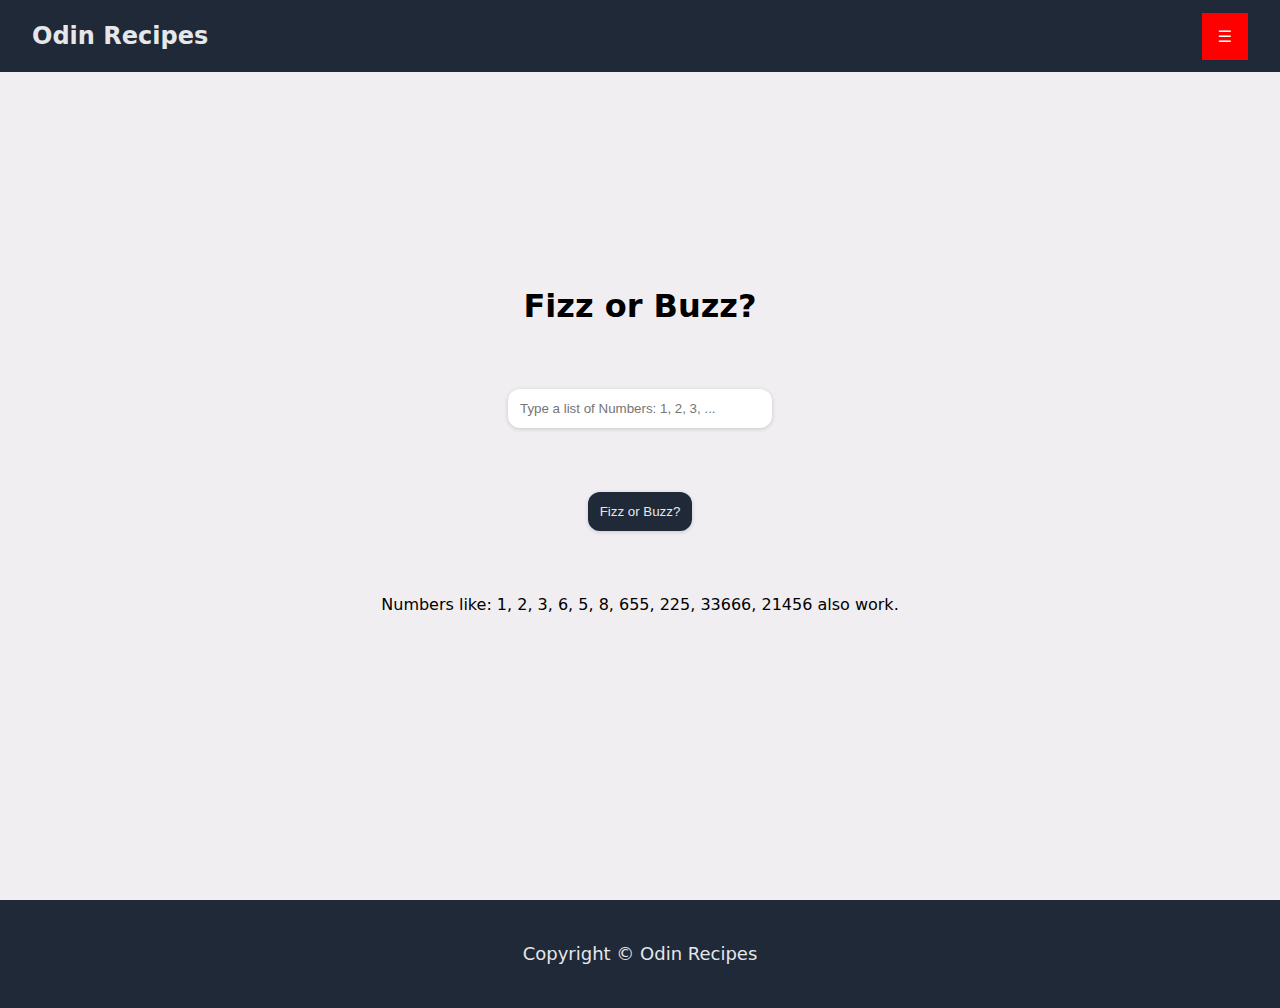
<file: projects/fizz/index.html>
<!DOCTYPE html>
<html lang="en">
  <head>
    <meta charset="UTF-8" />
    <meta name="viewport" content="width=device-width, initial-scale=1.0" />
    <title>Odin Recipes</title>
    <link rel="icon" type="image/x-icon" href="../../images/favicon.ico" />
    <!-- Globals Styles -->
    <link rel="stylesheet" href="../../globals.css" />
    <!-- Page Styles -->
    <link rel="stylesheet" href="./style.css" />
  </head>
  <body>
    <!-- Header Page -->
    <div class="header-container-page" id="header-container-page"></div>
    <!-- Main Container -->
    <main class="main container">
      <form class="search" id="formId">
        <label for="formId"><h1>Fizz or Buzz?</h1></label>
        <input
          type="text"
          pattern="[0-9]+(,[0-9]+)*"
          placeholder="Type a list of Numbers: 1, 2, 3, ... "
          required
        />
        <button type="submit" class="btn">Fizz or Buzz?</button>
        <p id="outputId">
          Numbers like: 1, 2, 3, 6, 5, 8, 655, 225, 33666, 21456 also work.
        </p>
      </form>
    </main>
    <!-- Footer -->
    <div class="footer-container" id="footer-container"></div>
    <!-- Scripts -->
    <script src="../../components/header.js"></script>
    <script src="../../components/footer.js"></script>
    <script src="./script.js"></script>
  </body>
</html>
</file>
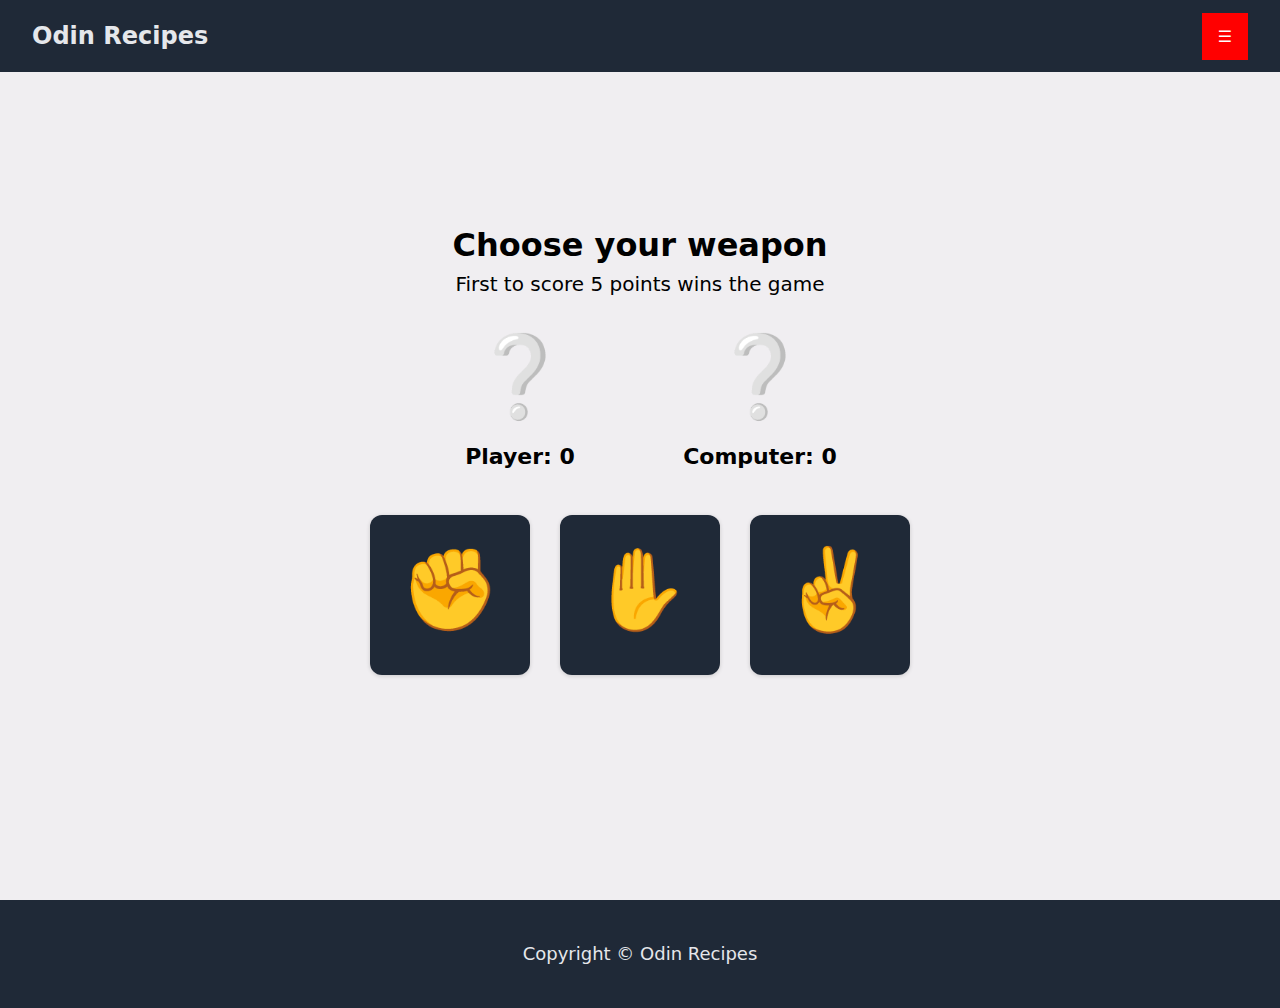
<file: projects/jokenpo/index.html>
<!DOCTYPE html>
<html lang="en">
  <head>
    <meta charset="UTF-8" />
    <meta name="viewport" content="width=device-width, initial-scale=1.0" />
    <title>Odin Recipes</title>
    <link rel="icon" type="image/x-icon" href="../../images/favicon.ico" />
    <!-- Globals Styles -->
    <link rel="stylesheet" href="../../globals.css" />
    <!-- Page Styles -->
    <link rel="stylesheet" href="./style.css" />
  </head>
  <body>
    <!-- Header Page -->
    <div class="header-container-page" id="header-container-page"></div>
    <!-- Main Container -->
    <main class="main container">
      <div class="scoreboard">
        <h2 class="score-info" id="scoreInfo">Choose your weapon</h2>
        <p class="score-message" id="scoreMessage">
          First to score 5 points wins the game
        </p>
        <div class="scores-container">
          <div class="score-box">
            <div class="sign" id="playerSign">❔</div>
            <p class="score" id="playerScore">Player: 0</p>
          </div>
          <div class="score-box">
            <div class="sign" id="computerSign">❔</div>
            <p class="score" id="computerScore">Computer: 0</p>
          </div>
        </div>
      </div>
      <div class="buttons">
        <button class="btn btn-square" id="rockBtn">
          <div class="sign">✊</div>
        </button>
        <button class="btn btn-square" id="paperBtn">
          <div class="sign">✋</div>
        </button>
        <button class="btn btn-square" id="scissorsBtn">
          <div class="sign">✌</div>
        </button>
      </div>
    </main>
    <!-- Footer -->
    <div class="footer-container" id="footer-container"></div>
    <!-- Modal -->
    <div class="modal" id="endgameModal">
      <p class="modal-title" id="endgameMsg"></p>
      <button class="btn btn-restart" id="restartBtn">Play again</button>
    </div>
    <div class="overlay" id="overlay"></div>
    <!-- Scripts -->
    <script src="../../components/header.js"></script>
    <script src="../../components/footer.js"></script>
    <script src="./script.js"></script>
  </body>
</html>
</file>
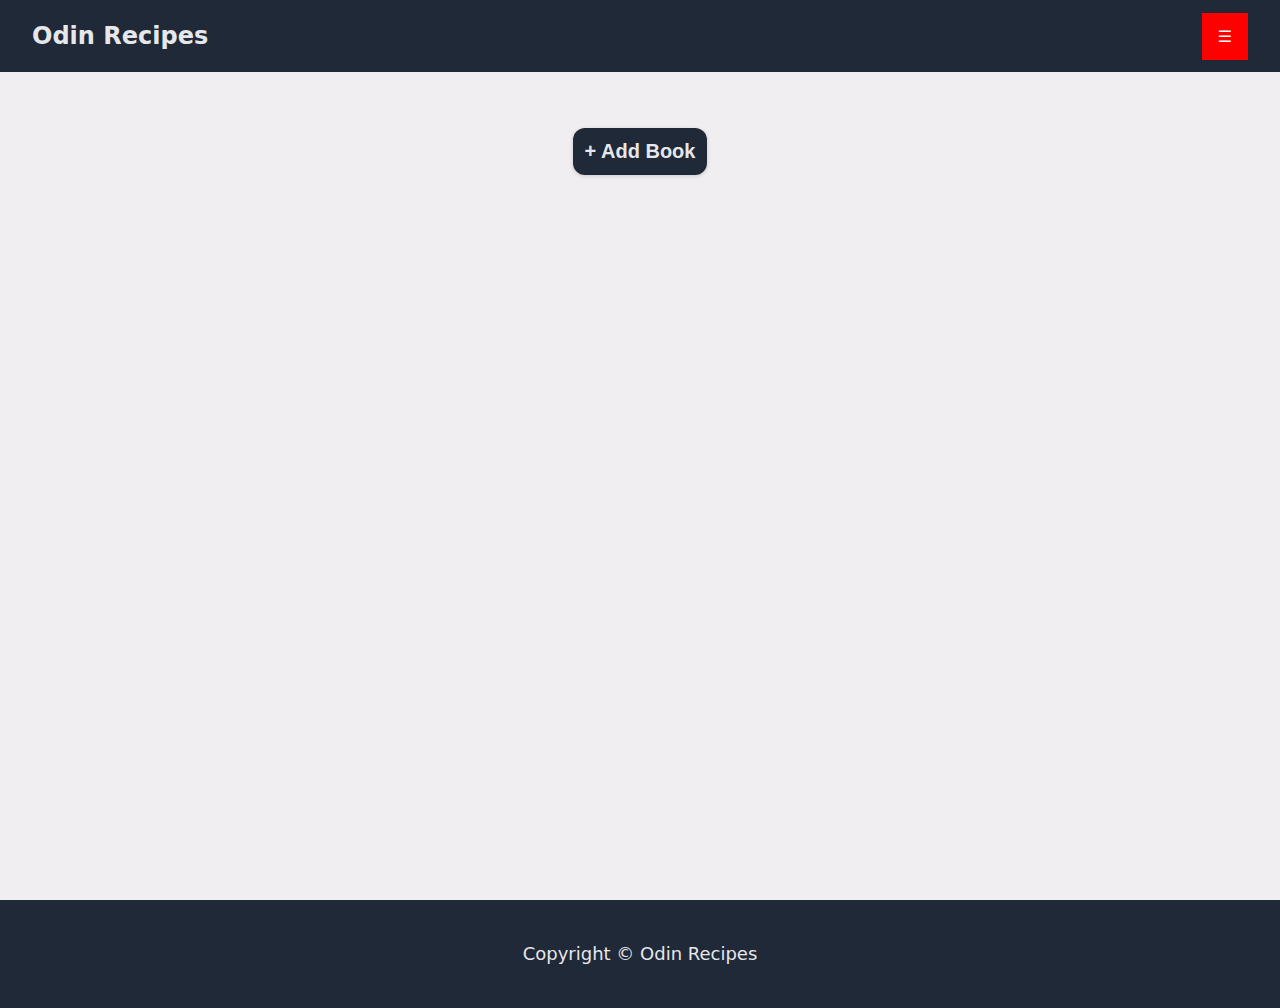
<file: projects/library/index.html>
<!DOCTYPE html>
<html lang="en">
  <head>
    <meta charset="UTF-8" />
    <meta name="viewport" content="width=device-width, initial-scale=1.0" />
    <title>Odin Recipes</title>
    <link rel="icon" type="image/x-icon" href="../../images/favicon.ico" />
    <!-- Globals Styles -->
    <link rel="stylesheet" href="../../globals.css" />
    <!-- Page Styles -->
    <link rel="stylesheet" href="./style.css" />
  </head>
  <body>
    <!-- Header Page -->
    <div class="header-container-page" id="header-container-page"></div>
    <!-- Main Container -->
    <main class="main container">
      <button class="btn add-btn" id="openAddBookModalBtn">
        <h2>+ Add Book</h2>
      </button>

      <div class="book-list" id="bookList"></div>
    </main>
    <!-- Footer -->
    <div class="footer-container" id="footer-container"></div>
    <!-- Modal -->
    <div class="modal" id="addBookModal">
      <form class="add-book-form" id="addBookForm">
        <label for="addBookForm" class="modal-title">Add a new Book</label>

        <input id="title" type="text" placeholder="Title" required />
        <input id="author" type="text" placeholder="Author" required />
        <input id="pages" type="number" placeholder="Pages" required />
        <div class="is-readed-check">
          <label for="is-readed-check">Have you read it?</label>
          <input id="isReadedCheck" type="checkbox" />
        </div>

        <button type="submit" class="btn" id="addBookBtn">
          <h3>Add Book</h3>
        </button>
      </form>
    </div>
    <div class="overlay" id="overlay"></div>
    <!-- Scripts -->
    <script src="../../components/header.js"></script>
    <script src="../../components/footer.js"></script>
    <script src="./script.js"></script>
  </body>
</html>
</file>
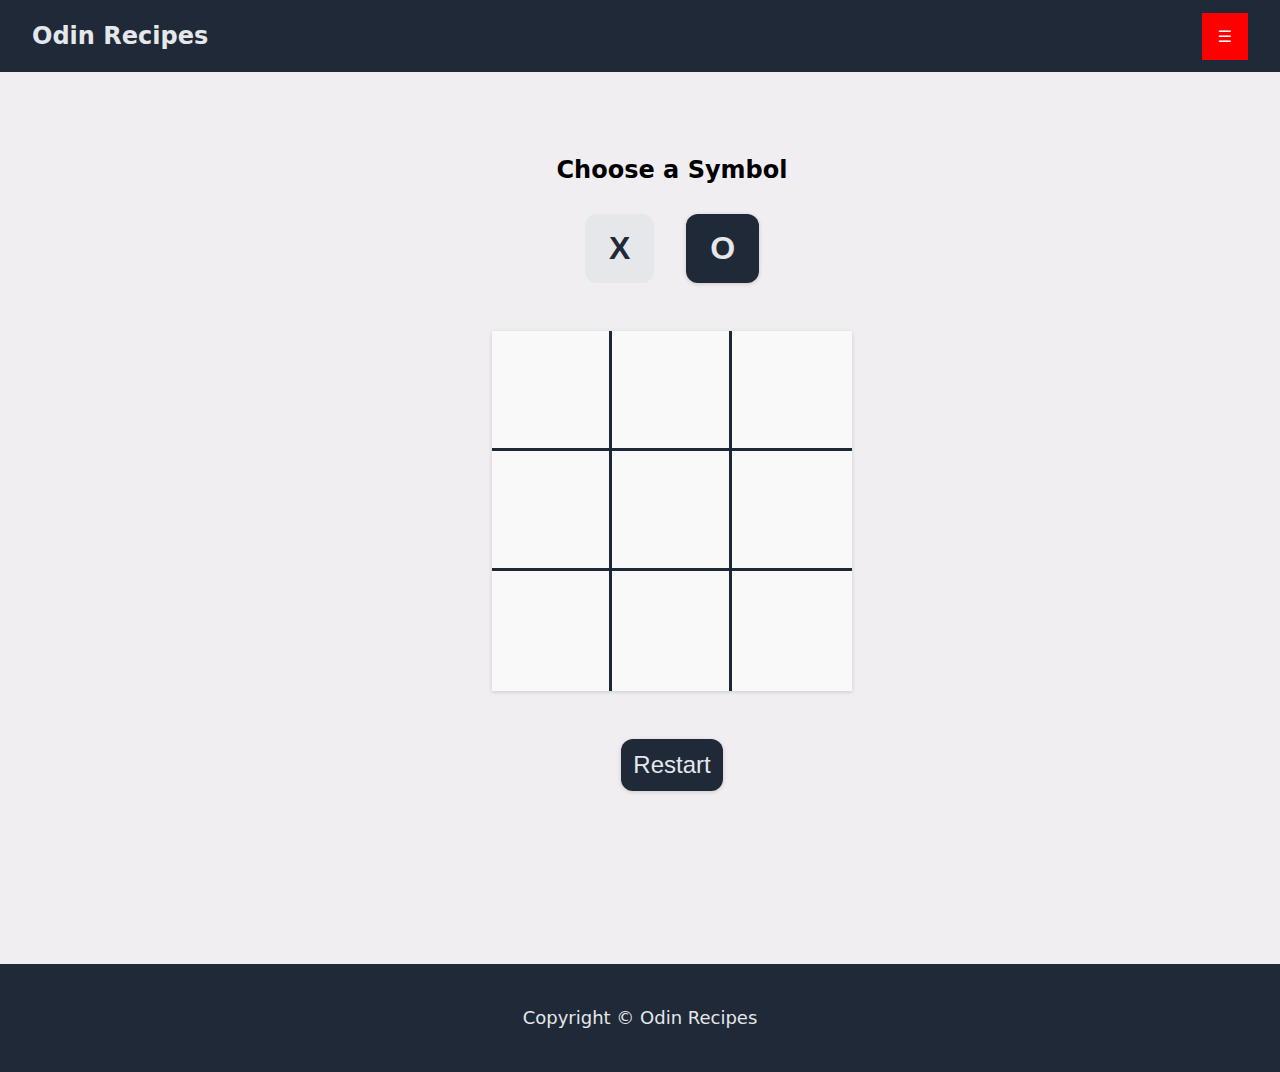
<file: projects/tic-tac-toe/index.html>
<!DOCTYPE html>
<html lang="en">
  <head>
    <meta charset="UTF-8" />
    <meta name="viewport" content="width=device-width, initial-scale=1.0" />
    <title>Odin Recipes</title>
    <link rel="icon" type="image/x-icon" href="../../images/favicon.ico" />
    <!-- Globals Styles -->
    <link rel="stylesheet" href="../../globals.css" />
    <!-- Page Styles -->
    <link rel="stylesheet" href="./style.css" />
  </head>
  <body>
    <!-- Header Page -->
    <div class="header-container-page" id="header-container-page"></div>
    <!-- Main Container -->
    <main class="main container" id="main-container">
      <div class="win">
        <h2 class="title" id="title-choose">Choose a Symbol</h2>
        <h2 class="winner hide" id="title-end-game">The Winner is</h2>

        <p class="x-text result hide">X</p>
        <p class="o-text result hide">O</p>
        <p class="draw result hide">It's a Draw</p>
      </div>

      <div class="player">
        <button class="btn btn-p x">X</button>
        <button class="btn btn-p o">O</button>
      </div>

      <div class="board">
        <button class="field"><p></p></button>
        <button class="field"><p></p></button>
        <button class="field no-r"><p></p></button>
        <button class="field"><p></p></button>
        <button class="field"><p></p></button>
        <button class="field no-r"><p></p></button>
        <button class="field no-b"><p></p></button>
        <button class="field no-b"><p></p></button>
        <button class="field no-b no-r"><p></p></button>
      </div>

      <div class="rst">
        <button class="btn btn-rst restart">Restart</button>
      </div>
    </main>
    <!-- Footer -->
    <div class="footer-container" id="footer-container"></div>
    <!-- Scripts -->
    <script src="../../components/header.js"></script>
    <script src="../../components/footer.js"></script>
    <script src="./script.js"></script>
  </body>
</html>
</file>
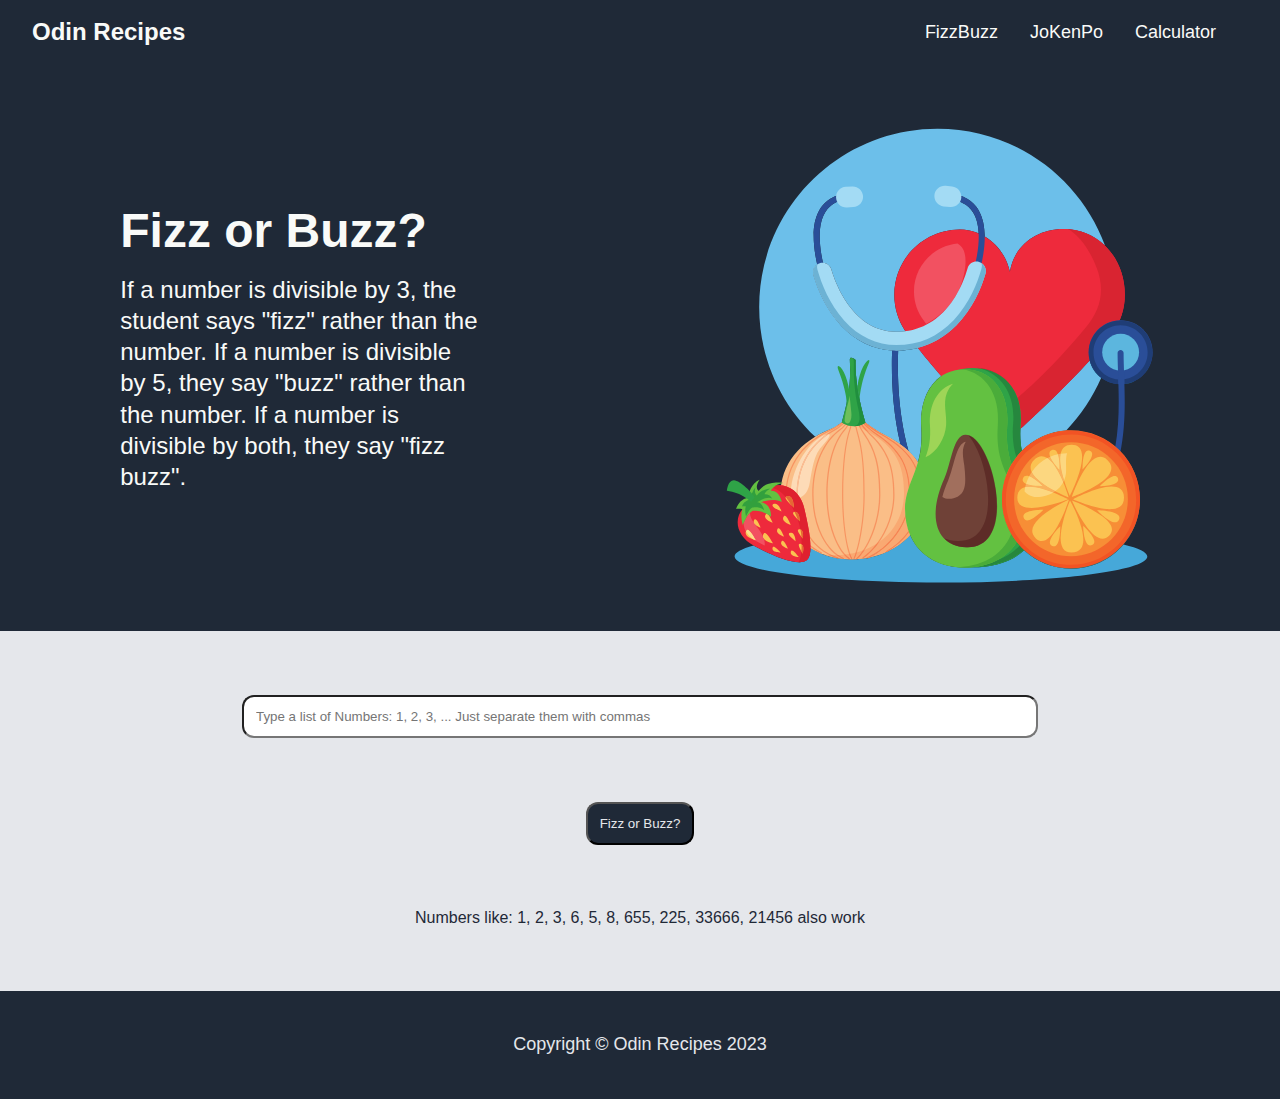
<file: projects/fizz.html>
<!DOCTYPE html>
<html lang="en">
  <head>
    <meta charset="UTF-8" />
    <meta name="viewport" content="width=device-width, initial-scale=1.0" />
    <title>Odin Recipes</title>
    <link rel="icon" type="image/x-icon" href="../images/favicon.ico" />
    <link rel="stylesheet" href="./fizz.css" />
  </head>
  <body>
    <header>
      <h1><a href="../index.html">Odin Recipes</a></h1>
      <ul>
        <li><a href="./fizz.html">FizzBuzz</a></li>
        <li><a href="./jokenpo.html">JoKenPo</a></li>
        <li><a href="#">Calculator</a></li>
      </ul>
    </header>

    <div class="hero">
      <div>
        <h1>Fizz or Buzz?</h1>
        <p>
          If a number is divisible by 3, the student says "fizz" rather than the
          number. If a number is divisible by 5, they say "buzz" rather than the
          number. If a number is divisible by both, they say "fizz buzz".
        </p>
      </div>
      <img src="../images/health-food.svg" alt="Happy and Healthy Food" />
    </div>

    <form class="search" id="formId">
      <input
        type="text"
        placeholder="Type a list of Numbers: 1, 2, 3, ... Just separate them with commas"
      />
      <button type="submit" class="btn">Fizz or Buzz?</button>
      <p id="outputId">
        Numbers like: 1, 2, 3, 6, 5, 8, 655, 225, 33666, 21456 also work
      </p>
    </form>

    <div class="footer">Copyright © Odin Recipes 2023</div>

    <script src="./fizz.js"></script>
  </body>
</html>
</file>
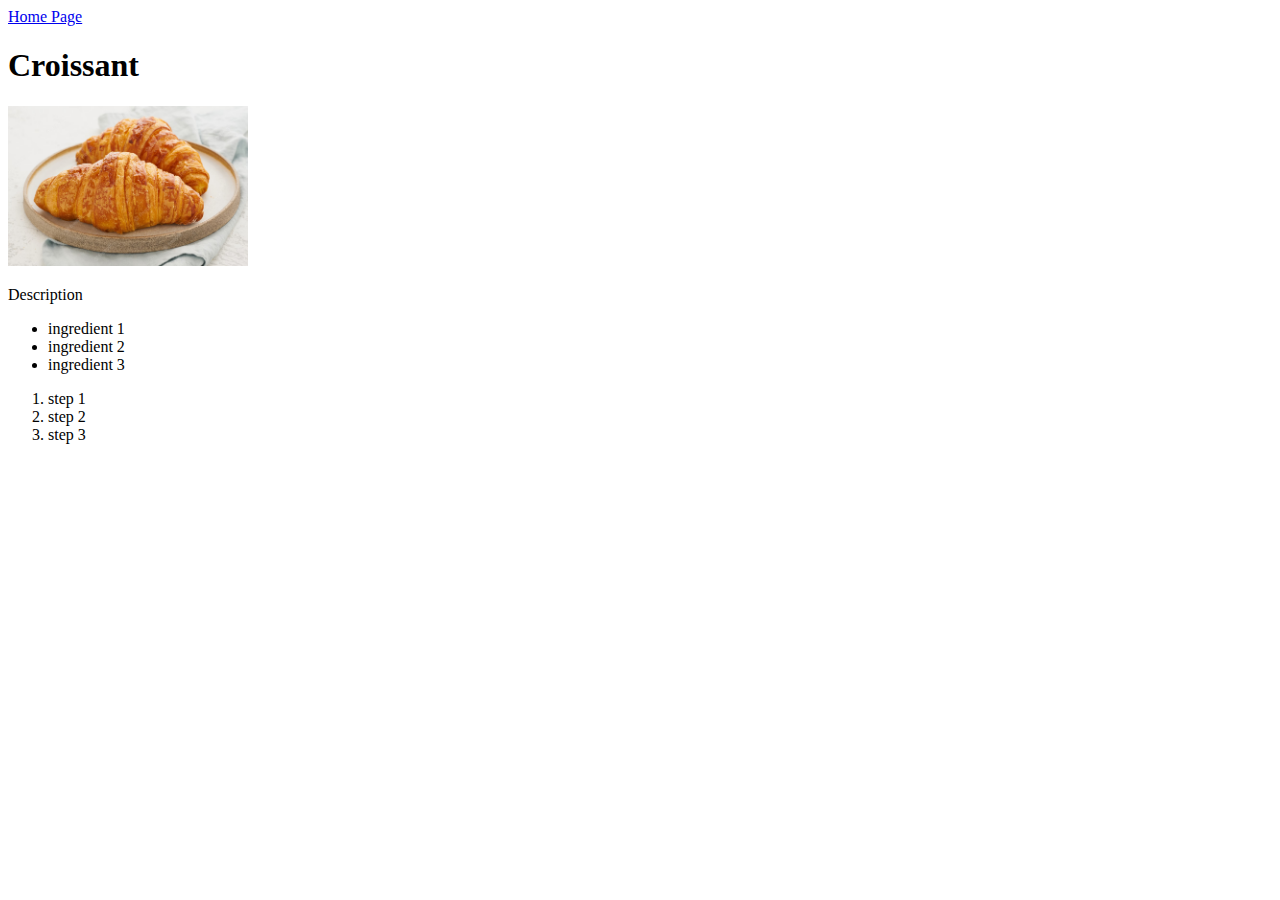
<file: recipes/croissant.html>
<!DOCTYPE html>
<html lang="en">
  <head>
    <meta charset="UTF-8" />
    <meta name="viewport" content="width=device-width, initial-scale=1.0" />
    <title>Odin Recipes - Croissant</title>
  </head>
  <body>
    <a href="../index.html">Home Page</a>

    <h1>Croissant</h1>
    <img
      src="../images/croissants.jpg"
      alt="A delicious Croissant"
      height="160px"
    />
    <p>Description</p>
    <ul>
      <li>ingredient 1</li>
      <li>ingredient 2</li>
      <li>ingredient 3</li>
    </ul>
    <ol>
      <li>step 1</li>
      <li>step 2</li>
      <li>step 3</li>
    </ol>
  </body>
</html>
</file>
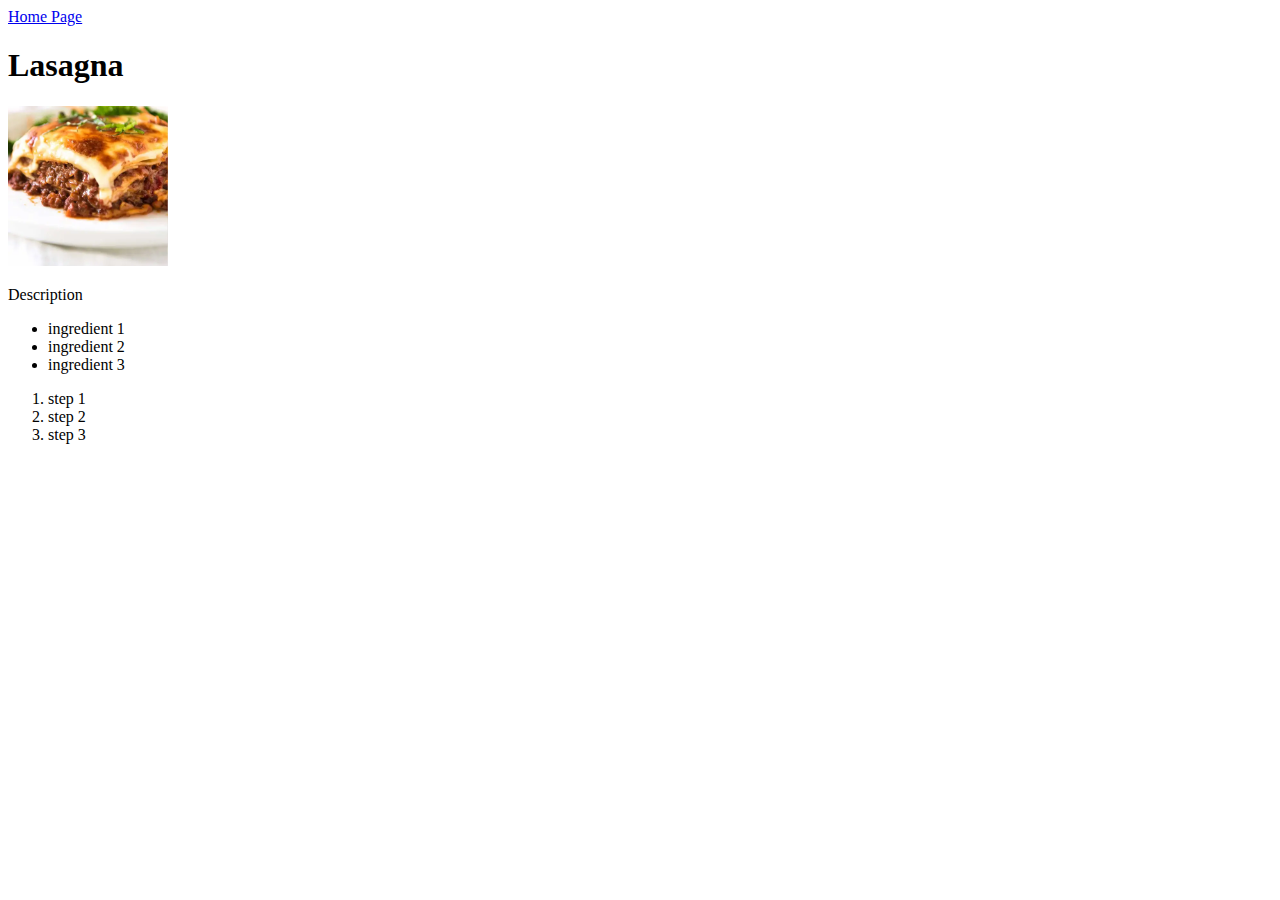
<file: recipes/lasagna.html>
<!DOCTYPE html>
<html lang="en">
  <head>
    <meta charset="UTF-8" />
    <meta name="viewport" content="width=device-width, initial-scale=1.0" />
    <title>Odin Recipes - Lasagna</title>
  </head>
  <body>
    <a href="../index.html">Home Page</a>

    <h1>Lasagna</h1>
    <img src="../images/lasagna.jpg" alt="A delicious Lasagna" height="160px" />
    <p>Description</p>
    <ul>
      <li>ingredient 1</li>
      <li>ingredient 2</li>
      <li>ingredient 3</li>
    </ul>
    <ol>
      <li>step 1</li>
      <li>step 2</li>
      <li>step 3</li>
    </ol>
  </body>
</html>
</file>
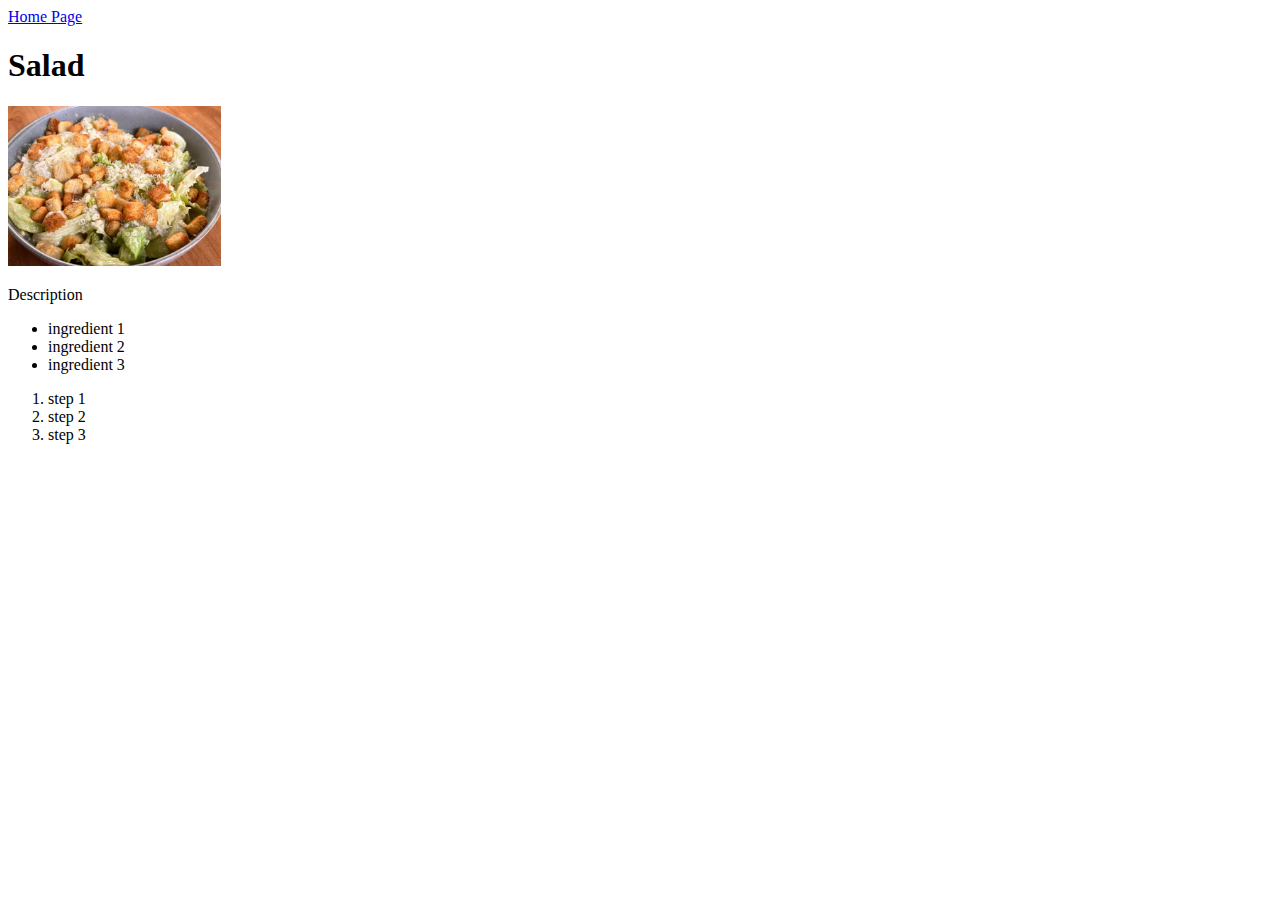
<file: recipes/salad.html>
<!DOCTYPE html>
<html lang="en">
  <head>
    <meta charset="UTF-8" />
    <meta name="viewport" content="width=device-width, initial-scale=1.0" />
    <title>Odin Recipes - Salad</title>
  </head>
  <body>
    <a href="../index.html">Home Page</a>

    <h1>Salad</h1>
    <img src="../images/salad.jpg" alt="A delicious Salad" height="160px" />
    <p>Description</p>
    <ul>
      <li>ingredient 1</li>
      <li>ingredient 2</li>
      <li>ingredient 3</li>
    </ul>
    <ol>
      <li>step 1</li>
      <li>step 2</li>
      <li>step 3</li>
    </ol>
  </body>
</html>
</file>
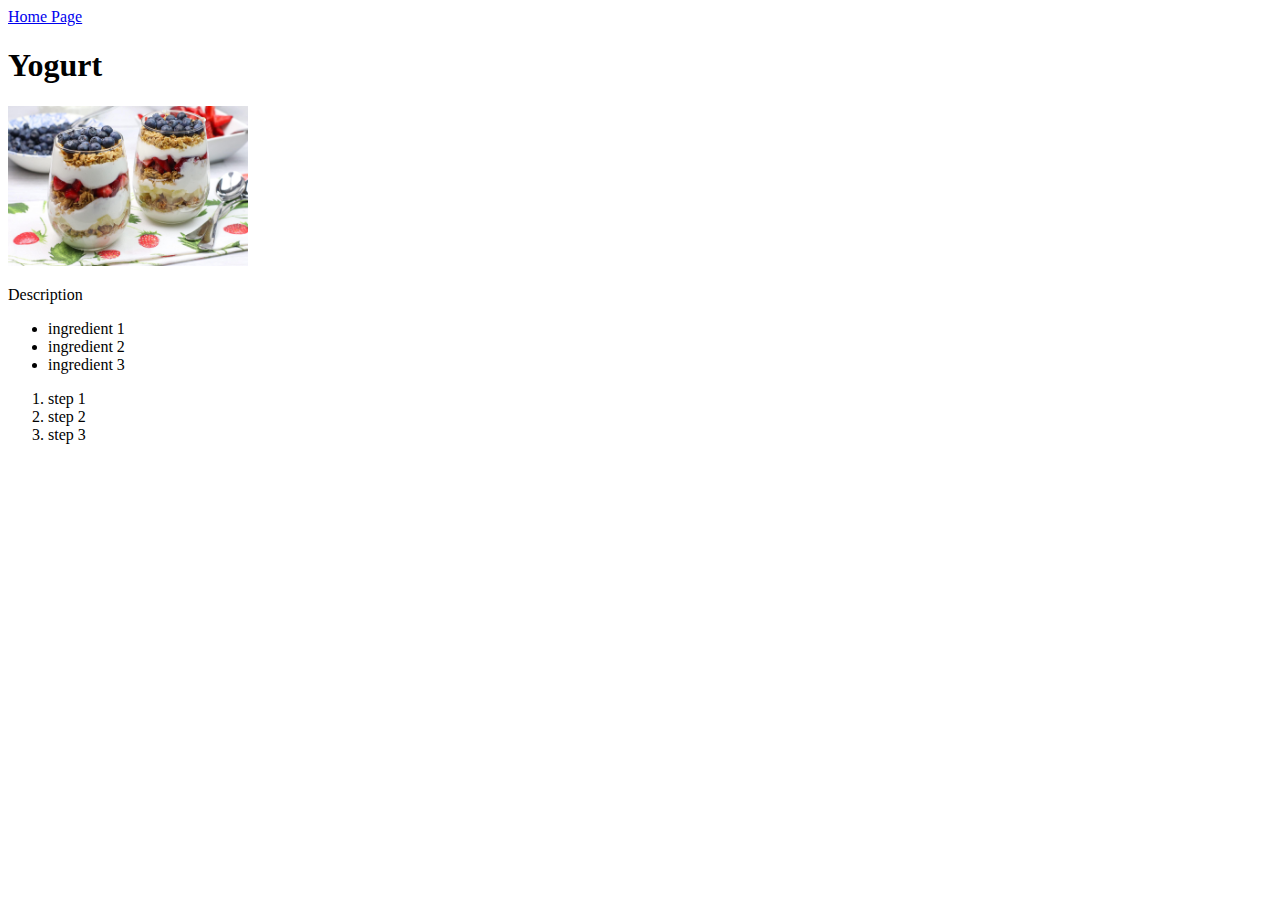
<file: recipes/yogurt.html>
<!DOCTYPE html>
<html lang="en">
  <head>
    <meta charset="UTF-8" />
    <meta name="viewport" content="width=device-width, initial-scale=1.0" />
    <title>Odin Recipes - Yogurt</title>
  </head>
  <body>
    <a href="../index.html">Home Page</a>

    <h1>Yogurt</h1>
    <img src="../images/yogurt.jpg" alt="A delicious Yogurt" height="160px" />
    <p>Description</p>
    <ul>
      <li>ingredient 1</li>
      <li>ingredient 2</li>
      <li>ingredient 3</li>
    </ul>
    <ol>
      <li>step 1</li>
      <li>step 2</li>
      <li>step 3</li>
    </ol>
  </body>
</html>
</file>
<file: globals.css>
:root {
  --primary-main: #1f2937;
  --primary-light: #e5e7eb;
  --light-background: #f0eef1;
  --warn-light-background: #f9f9f9;
}

* {
  margin: 0;
}

body {
  font-family: system-ui, "Segoe UI", Roboto, Helvetica, Arial, sans-serif,
    "Apple Color Emoji", "Segoe UI Emoji", "Segoe UI Symbol";
  overflow-x: hidden;
}

a {
  text-decoration: none;
  color: inherit;
}

ul {
  list-style: none;
}

ul,
li {
  margin: 0;
  padding: 0;
}

input {
  padding: 0.75rem;
  border-radius: 0.75rem;
  border: 0px solid #000;
  box-shadow: rgba(0, 0, 0, 0.16) 0px 1px 4px;

  transition: box-shadow 0.3s ease-out;
}

input:hover {
  box-shadow: rgba(0, 0, 0, 0.16) 0px 0px 0px;
}
/* Custom Button*/
.btn {
  border-radius: 0.75rem;
  padding: 0.75rem;
  border: 0px solid #000;
  box-shadow: rgba(0, 0, 0, 0.16) 0px 1px 4px;

  background-color: var(--primary-main);
  color: var(--primary-light);
  cursor: pointer;

  transition: box-shadow 0.3s ease-out;
}

.btn:hover {
  background-color: #3b4f6b;
  box-shadow: rgba(0, 0, 0, 0.16) 0px 0px 0px;
}

.btn:active {
  background-color: #7094c7;
  box-shadow: rgba(0, 0, 0, 0.16) 0px 0px 2px;
}

/* Cards */
.card {
  display: flex;
  flex-direction: column;
  justify-content: center;
  align-items: center;
  text-align: center;
  gap: 2rem;
  box-shadow: rgba(0, 0, 0, 0.16) 0px 1px 4px;
  border-radius: 0.75rem;
  padding: 1rem;

  width: 15rem;
  flex-shrink: 0;
  background-color: #fffafa;
  text-align: left;

  transition: box-shadow 0.3s ease-out;
}

.card:hover {
  box-shadow: rgba(0, 0, 0, 0.16) 0px 0px 0px;
}
/* Main */
.main {
  min-height: 100vh;
  width: 100%;
  position: relative;
  display: flex;
  flex-direction: column;
  justify-content: flex-start;
  align-items: center;
  background-color: #f0eef1;
}

/* Modal */
.modal {
  position: fixed;
  z-index: 1;
  top: 50%;
  left: 50%;
  width: 18.75rem;
  padding: 1.875rem;
  border-radius: 0.625rem;
  background-color: #f9faf8;
  text-align: center;
  font-size: 1.875rem;
  user-select: none;
  transform: translate(-50%, -50%) scale(0);
  transition: 200ms ease-in-out;
}

.modal.active {
  transform: translate(-50%, -50%) scale(1);
}

.modal-title {
  font-size: 2rem;
  font-weight: bold;
}

.overlay {
  display: none;
  position: fixed;
  top: 0;
  left: 0;
  width: 100%;
  height: 100%;
  background-color: black;
  opacity: 0.6;
}

.overlay.active {
  display: block;
}
/* NavBar */
header {
  position: absolute;
  top: 0;
  right: 0;
  left: 0;
  height: 8vh;
  padding-inline: 2rem;
  display: flex;
  justify-content: space-between;
  align-items: center;
  background-color: var(--primary-main);
  color: var(--primary-light);
  z-index: 99;
}

.header-weather {
  background-color: transparent;
}

header h1 {
  font-size: 1.5rem;
}

header nav {
  overflow: hidden;
}

header nav a {
  float: center;
  font-size: 1rem;
  color: white;
  text-align: center;
  padding: 0.875rem 1rem;
  text-decoration: none;
}

.dropdown {
  float: left;
  overflow: hidden;
}

.dropdown .dropbtn {
  font-size: 1rem;
  border: none;
  outline: none;
  color: white;
  padding: 0.875rem 1rem;
  background-color: red;
  font-family: inherit;
  margin: 0;
}

header nav a:hover,
.dropdown:hover .dropbtn {
  background-color: rgba(255, 0, 0, 0.521);
}

.dropdown-content {
  display: none;
  position: absolute;
  background-color: var(--warn-light-background);
  min-width: 160px;
  box-shadow: 0px 8px 1rem 0px rgba(0, 0, 0, 0.2);
  z-index: 1;
  transform: translateX(calc(-100% + 46px));
}

.dropdown-content a {
  float: none;
  color: black;
  padding: 0.75rem 1rem;
  text-decoration: none;
  display: block;
  text-align: center;
}

.dropdown-content a:hover {
  background-color: #ddd;
}

.dropdown:hover .dropdown-content {
  display: block;
}

/* Footer */
.footer {
  position: absolute;
  right: 0;
  left: 0;

  z-index: 99;

  height: 12vh;
  display: flex;
  justify-content: center;
  align-items: center;
  font-size: 18px;
  color: var(--primary-light);
  line-height: 1.3;
  background-color: var(--primary-main);
}

@media (max-width: 550px) {
  .modal {
    width: 95%;
  }
}
</file>
<file: style.css>
@import url(https://fonts.googleapis.com/css2?family=Montserrat:wght@300;400;500;600;700&display=swap);
*,
*::before,
*::after {
  margin: 0;
  padding: 0;
  box-sizing: inherit;
}
html {
  box-sizing: border-box;
  font-size: 62%;
}
@media (max-width: 1700px) {
  html {
    font-size: 56%;
  }
}
@media (max-width: 1200px) {
  html {
    font-size: 50%;
  }
}
@media (max-width: 750px) {
  html {
    font-size: 40%;
  }
}
body {
  min-height: 100vh;
  background-image: linear-gradient(
      to right,
      rgba(0, 0, 0, 0.4),
      rgba(0, 0, 0, 0.4)
    ),
    url(./images/bg.045edac4468e3ab87a833664e263f543.jpg);
  background-size: cover;
  background-repeat: no-repeat;
  background-position: center;
  color: #f5f5f5;
  font-family: montserrat, sans-serif;
}
li {
  list-style: none;
}
body {
  min-height: 100vh;
  padding: 8rem;
  display: flex;
  flex-direction: column;
  justify-content: space-between;
}
@media (max-width: 1600px) {
  body {
    padding: 7rem;
  }
}
@media (max-width: 1200px) {
  body {
    padding: 6rem;
  }
}
@media (max-width: 800px) {
  body {
    padding: 4rem;
  }
}
main {
  position: absolute;
  display: flex;
  justify-content: space-between;
}
@media (max-width: 550px) {
  main {
    margin-bottom: 1rem;
  }
}
.change-forecast {
  display: flex;
  align-items: center;
  margin-bottom: 3rem;
}
@media (max-width: 550px) {
  .change-forecast {
    justify-content: center;
  }
}
.daily-btn,
.hourly-btn {
  margin-right: 2rem;
  font-size: 1.4rem;
  font-weight: 600;
  padding: 0.6rem 1.2rem;
  border: 2px solid rgba(0, 0, 0, 0);
  cursor: pointer;
}
.forecast-selected {
  border: 2px solid #f5f5f5;
  border-radius: 3px;
}
.change-hours {
  display: none;
  margin-left: 1rem;
  width: 9rem;
  justify-content: space-between;
  align-items: center;
}
.change-hours__left,
.change-hours__right {
  width: 1.3rem;
  cursor: pointer;
}
.dot {
  position: relative;
  top: -1px;
  height: 7px;
  width: 7px;
  background-color: rgba(0, 0, 0, 0);
  border: 1px solid #f5f5f5;
  border-radius: 50%;
  cursor: pointer;
}
.dot-selected {
  background-color: #f5f5f5;
}
.forecast-daily-container,
.forecast-hourly-container {
  display: flex;
  justify-content: space-between;
}
@media (max-width: 550px) {
  .forecast-daily-container,
  .forecast-hourly-container {
    flex-direction: column;
    align-items: center;
  }
}
.forecast-hourly-outer-container {
  display: none;
}
.weather-info {
  max-width: 55%;
}
.weather-info__icon {
  width: 10rem;
}
.weather-info__description {
  margin-bottom: 1rem;
  font-size: 4rem;
  font-weight: 500;
  line-height: 1;
}
.weather-info__city {
  margin-bottom: 1rem;
  font-size: 1.8rem;
  font-weight: 500;
}
.weather-info__date {
  font-size: 1.4rem;
  font-weight: 600;
}
.weather-info__time {
  font-size: 1.4rem;
  font-weight: 600;
}
.weather-info__temperature {
  margin-bottom: 0.2rem;
  margin-top: 2rem;
  font-size: 6rem;
  font-weight: 700;
}
.weather-info__units-f,
.weather-info__units-c {
  margin-bottom: 2.5rem;
  font-weight: 600;
  font-size: 1.2rem;
  cursor: pointer;
}
@media (max-width: 750px) {
  .weather-info__units-f,
  .weather-info__units-c {
    font-size: 1.4rem;
  }
}
.weather-info__units-c {
  display: none;
}
.weather-info__change-location {
  margin-top: 2rem;
  display: flex;
  font-size: 1.2rem;
  font-weight: 600;
}
.weather-info__change-location-icon {
  width: 10px;
  margin-right: 5px;
}
.weather-details {
  margin-bottom: 3rem;
  display: flex;
}
.weather-details__icon {
  width: 3rem;
  margin-right: 1rem;
}
.weather-details__label {
  margin-bottom: 0.6rem;
  font-size: 1.2rem;
  font-weight: 600;
}
@media (max-width: 750px) {
  .weather-details__label {
    font-size: 1.4rem;
  }
}
.weather-details__data {
  font-size: 2.6rem;
  font-weight: 600;
}
@media (max-width: 550px) {
  .forecast-daily {
    display: flex;
    width: 60%;
    height: 40px;
  }
  .forecast-daily:not(:last-child) {
    margin-bottom: 1rem;
  }
}
@media (max-width: 500px) {
  .forecast-daily {
    width: 65%;
  }
}
@media (max-width: 450px) {
  .forecast-daily {
    width: 70%;
  }
}
@media (max-width: 400px) {
  .forecast-daily {
    width: 80%;
  }
}
@media (max-width: 350px) {
  .forecast-daily {
    width: 85%;
  }
}
@media (max-width: 330px) {
  .forecast-daily {
    width: 100%;
  }
}
.forecast-daily__day {
  margin-bottom: 2rem;
  font-size: 2rem;
  font-weight: 500;
}
@media (max-width: 550px) {
  .forecast-daily__day {
    margin-right: auto;
  }
}
.forecast-daily__temperature-high {
  margin-bottom: 0.4rem;
  font-size: 3rem;
  font-weight: 700;
}
.forecast-daily__temperature-low {
  font-size: 1.2rem;
  font-weight: 600;
}
@media (max-width: 550px) {
  .forecast-daily__temperature {
    margin-right: 4rem;
    width: 55px;
  }
}
.forecast-daily__icon {
  margin-top: 2rem;
  width: 4rem;
}
@media (max-width: 550px) {
  .forecast-daily__icon {
    margin-top: 1rem;
  }
}
.forecast-hourly {
  width: 8.5rem;
  height: 16.3rem;
  display: flex;
  flex-direction: column;
}
@media (max-width: 550px) {
  .forecast-hourly {
    flex-direction: row;
    width: 60%;
    height: 40px;
  }
  .forecast-hourly:not(:nth-child(8n)) {
    margin-bottom: 1rem;
  }
}
@media (max-width: 500px) {
  .forecast-hourly {
    width: 65%;
  }
}
@media (max-width: 450px) {
  .forecast-hourly {
    width: 70%;
  }
}
@media (max-width: 400px) {
  .forecast-hourly {
    width: 80%;
  }
}
@media (max-width: 350px) {
  .forecast-hourly {
    width: 85%;
  }
}
@media (max-width: 330px) {
  .forecast-hourly {
    width: 100%;
  }
}
.forecast-hourly__day {
  margin-bottom: 2rem;
  font-size: 2rem;
  font-weight: 500;
}
@media (max-width: 550px) {
  .forecast-hourly__day {
    margin-right: auto;
  }
}
.forecast-hourly__temperature-high {
  font-size: 3rem;
  font-weight: 700;
}
@media (max-width: 550px) {
  .forecast-hourly__temperature {
    margin-right: 4rem;
    width: 55px;
  }
}
.forecast-hourly__icon {
  margin-top: 2rem;
  width: 4rem;
}
@media (max-width: 550px) {
  .forecast-hourly__icon {
    margin-top: 1rem;
  }
}
#current-hour-plus-9,
#current-hour-plus-10,
#current-hour-plus-11,
#current-hour-plus-12,
#current-hour-plus-13,
#current-hour-plus-14,
#current-hour-plus-15,
#current-hour-plus-16,
#current-hour-plus-17,
#current-hour-plus-18,
#current-hour-plus-19,
#current-hour-plus-20,
#current-hour-plus-21,
#current-hour-plus-22,
#current-hour-plus-23,
#current-hour-plus-24 {
  display: none;
}
.search-box {
  margin-top: 1rem;
  height: 30px;
  max-width: 200px;
  display: flex;
  justify-content: space-between;
  align-items: center;
  border-bottom: 2px solid #f5f5f5;
  padding: 6px 12px;
}
@media (max-width: 750px) {
  .search-box {
    max-width: 150px;
  }
}
.search-box-input {
  height: 100%;
  flex-shrink: 2;
  max-width: 150px;
  background-color: rgba(0, 0, 0, 0);
  border: none;
  color: #f5f5f5;
  font-size: 1.4rem;
  font-weight: 600;
}
@media (max-width: 332px) {
  .search-box-input {
    max-width: 90px;
  }
}
.search-box-input:focus {
  outline: none;
}
.search-box-input::placeholder {
  color: #f5f5f5;
  opacity: 1;
}
.search {
  height: 18px;
  min-width: 18px;
  background-image: url(./images/search-icon.afa8a864e76e9c624eaedad03c287834.png);
  background-size: contain;
  background-repeat: no-repeat;
  cursor: pointer;
}
.error-msg {
  margin-top: 1rem;
  font-size: 1.2rem;
  font-weight: 600;
  visibility: hidden;
}
</file>
<file: projects/fizz/style.css>
.container {
  display: flex;
  flex-direction: column;
  justify-content: center;
}

.search {
  display: flex;
  flex-direction: column;
  justify-content: center;
  align-items: center;
  text-align: center;
  gap: 4rem;
}

.search input {
  width: 15rem;
}
</file>
<file: projects/jokenpo/style.css>
.container {
  display: flex;
  flex-direction: column;
  justify-content: center;
}

.scoreboard {
  display: flex;
  flex-direction: column;
  align-items: center;
  justify-content: space-between;
  margin-bottom: 1rem;
}

.score-info {
  font-size: 2rem;
}

.score-message {
  font-size: 1.25rem;
  line-height: 2.5rem;
  margin-bottom: 1rem;
}

.scores-container {
  display: flex;
  align-items: center;
  justify-content: space-between;
  max-width: 30rem;
  padding: 0.625rem;
  margin: 0 auto;
}

.score-box {
  width: 170rem;

  display: flex;
  flex-direction: column;
  align-items: center;
  justify-content: center;
}

.score {
  margin-top: 0.625rem;
  margin-bottom: 1.25rem;
  font-size: 1.375rem;
  font-weight: bold;
}

.buttons {
  display: flex;
  align-items: center;
  justify-content: center;
  gap: 1.875rem;
}

.btn-square {
  width: 10rem;
  height: 10rem;
}

.sign {
  font-size: 5rem;
  margin-bottom: 0.625rem;
}

.btn-restart {
  padding: 0.625rem 1.25rem;
  margin-top: 1.563rem;
  margin-bottom: 1rem;
  color: var(--primary-light);
}

@media (max-width: 550px) {
  .title {
    font-size: 1.125rem;
  }

  .score-info {
    font-size: 1.625rem;
  }

  .buttons {
    gap: 0.625rem;
  }

  .btn-square {
    width: 6.25rem;
    height: 6.25rem;
  }

  .sign {
    font-size: 3.125rem;
  }
}
</file>
<file: projects/library/style.css>
.add-btn {
  margin-top: 8rem;
}

/* Recipe Card */
.book-list {
  display: flex;
  justify-content: center;
  flex-wrap: wrap;
  margin: 4rem;
  gap: 2rem;
}

.book-title {
  text-align: center;
  width: 80%;
}

.book-btn {
  width: 80%;
}

.book-btn-light-green {
  background-color: #6bff66;
  color: black;
}

.book-btn-light-red {
  background-color: #fa5858;
  color: black;
}

.book-btn-light-green:hover,
.book-btn-light-red:hover {
  color: white;
}

/* From */

.add-book-form {
  display: flex;
  flex-direction: column;
  justify-content: center;
  align-items: center;
  gap: 1rem;
}

.is-readed-check label {
  font-size: 1rem;
  font-weight: 500;
  padding-right: 1rem;
}
</file>
<file: projects/tic-tac-toe/style.css>
.container {
  padding: 2rem;
  display: flex;
  flex-direction: column;
  justify-content: center;
  gap: 1rem;
}

.board {
  display: grid;
  grid-template-columns: 120px 120px 120px;
  grid-template-rows: 120px 120px 120px;
  width: 100%;
  padding: 1em 0 1em 0;
  margin-bottom: 0;
  justify-content: center;
}

.player {
  display: flex;
  flex-wrap: wrap;
  justify-content: center;
  align-items: space-around;
  margin: 0;
  padding: 1em 0 1em 0;

  gap: 2rem;
}

.btn-p {
  font-size: 2rem;
  font-weight: 600;
  padding: 1rem 1.5rem;
}

.btn-rst {
  margin: 1rem;
  font-size: 1.5rem;
}

.field {
  font-family: "Montserrat", sans-serif;
  font-weight: 600;
  font-size: 54px;
  background-color: var(--warn-light-background);
  color: var(--primary-main);
  border: none;
  border-radius: 0px;
  border-bottom: 3px solid var(--primary-main);
  border-right: 3px solid var(--primary-main);
  outline: none;
  box-shadow: 0px 1px 4px rgba(0, 0, 0, 0.16);
}

.field.no-r {
  border-right: none;
}

.field.no-b {
  border-bottom: none;
}

.field p {
  margin: 0px;
}

.field:hover {
  cursor: pointer;
  background-color: var(--light-background);
  box-shadow: 0px 2px 8px rgba(0, 0, 0, 0.16);
}

.selected {
  color: var(--primary-main);
  background-color: var(--primary-light);
  box-shadow: 0px 0px 0px rgba(0, 0, 0, 0.16);
  cursor: default;
}

.selected:hover {
  color: var(--primary-main);
  background-color: var(--primary-light);
  box-shadow: 0px 0px 0px rgba(0, 0, 0, 0.16);
}

.win {
  display: flex;
  line-height: 1.5rem;
  gap: 2rem;
}

.result {
  font-size: 1.5rem;
}
.hide {
  display: none;
}
</file>
<file: projects/fizz.css>
* {
  margin: 0;
  /* border: 2px solid green; */
}

body {
  font-family: Arial, Helvetica, sans-serif;
  overflow-x: hidden;
}

a {
  text-decoration: none;
  color: inherit;
}

ul {
  list-style: none;
}

header {
  background-color: #1f2937;
  height: 64px;
  display: flex;
  justify-content: space-between;
  align-items: center;
  padding-inline: 32px;

  color: #f9faf8;
}

header h1 {
  font-size: 24px;
}

header ul {
  display: flex;
  justify-content: space-between;
  align-items: center;
  gap: 32px;
  padding-inline: 32px;
  font-size: 18px;
}

.hero {
  display: flex;
  background-color: #1f2937;
  min-height: 45vh;
  width: 100%;
  justify-content: space-around;
  align-items: center;
  padding-inline: 32px;
  color: #f9faf8;
}

.hero div {
  display: flex;
  flex-direction: column;
  gap: 16px;
}

.hero h1 {
  font-size: 48px;
  font-weight: 800;
  color: #f9faf8;
}

.hero p {
  max-width: 360px;
  font-size: 24px;
  color: #f9faf8;
  line-height: 1.3;
}

.hero img {
  max-width: 100%;
  height: auto;
}

.search {
  display: flex;
  flex-direction: column;
  justify-content: center;
  align-items: center;
  color: #1f2937;
  background-color: #e5e7eb;
  padding-block: 64px;
  gap: 64px;
}

.search input {
  width: 60%;
  padding: 12px;
  border-radius: 12px;
}

.btn {
  border-radius: 12px;
  padding: 12px;

  background-color: #1f2937;
  color: #e5e7eb;
  cursor: pointer;
}

.btn:hover {
  background-color: #3b4f6b;
}

.btn:active {
  background-color: #7094c7;
}

.footer {
  display: flex;
  justify-content: center;
  align-items: center;
  font-size: 18px;
  color: #e5e7eb;
  line-height: 1.3;
  background-color: #1f2937;
  height: 12vh;
}

@media only screen and (max-width: 768px) {
  .hero h1 {
    font-size: 24px;
  }

  .hero p {
    font-size: 18px;
  }
}
</file>
